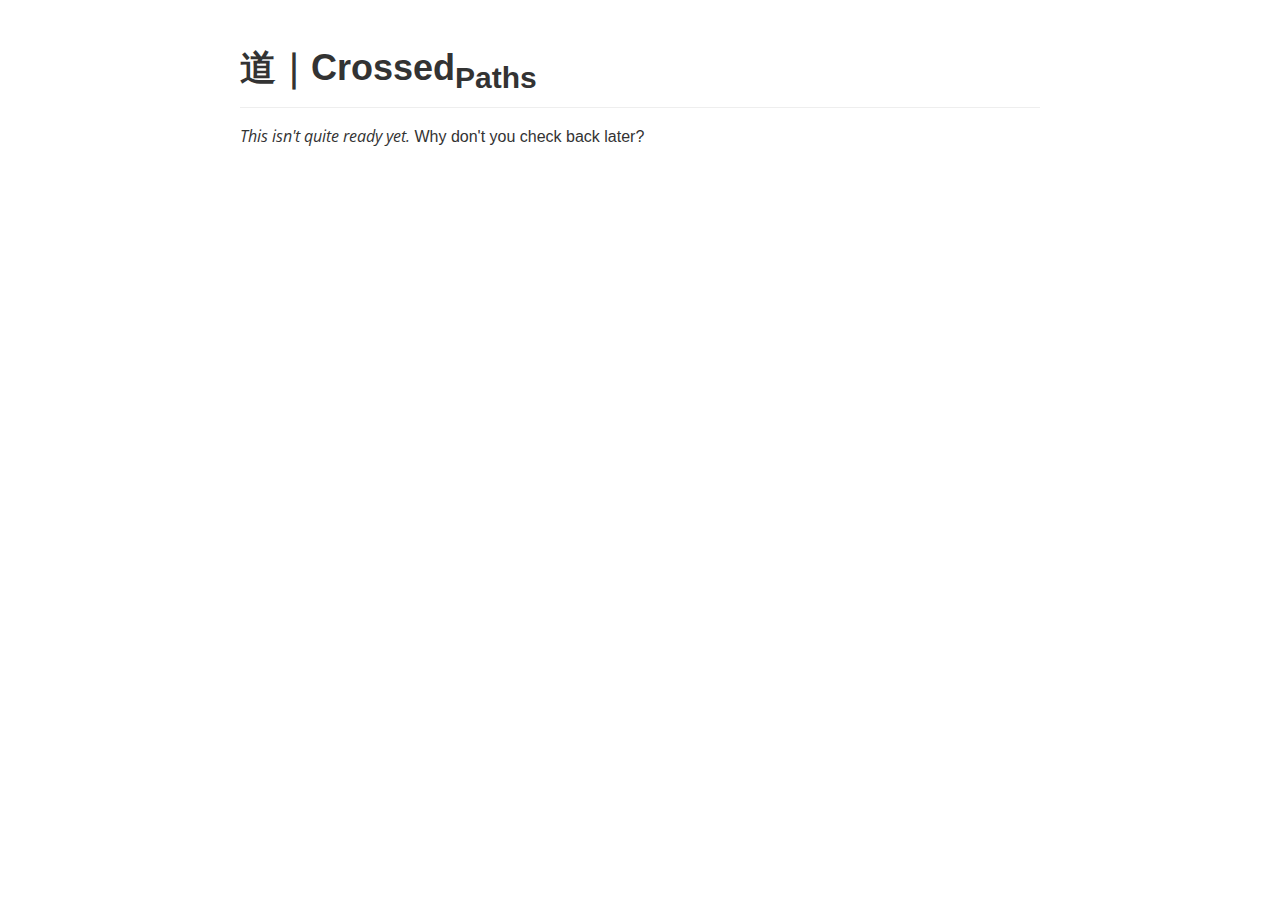
<file: index.html>
<!doctype html>
<html>
<head>
<meta charset='UTF-8'><meta name='viewport' content='width=device-width initial-scale=1'>
<title>IndexHTML</title><link href='https://fonts.loli.net/css?family=Open+Sans:400italic,700italic,700,400&subset=latin,latin-ext' rel='stylesheet' type='text/css' /><style type='text/css'>html {overflow-x: initial !important;}:root { --bg-color: #ffffff; --text-color: #333333; --select-text-bg-color: #B5D6FC; --select-text-font-color: auto; --monospace: 'Lucida Console',Consolas,'Courier',monospace; }
html { font-size: 14px; background-color: var(--bg-color); color: var(--text-color); font-family: 'Helvetica Neue', Helvetica, Arial, sans-serif; -webkit-font-smoothing: antialiased; }
body { margin: 0px; padding: 0px; height: auto; bottom: 0px; top: 0px; left: 0px; right: 0px; font-size: 1rem; line-height: 1.42857143; overflow-x: hidden; background-image: inherit; background-size: inherit; background-attachment: inherit; background-origin: inherit; background-clip: inherit; background-color: inherit; background-position: inherit inherit; background-repeat: inherit inherit; }
iframe { margin: auto; }
a.url { word-break: break-all; }
a:active, a:hover { outline: 0px; }
.in-text-selection, ::selection { text-shadow: none; background: var(--select-text-bg-color); color: var(--select-text-font-color); }
#write { margin: 0px auto; height: auto; width: inherit; word-break: normal; word-wrap: break-word; position: relative; white-space: normal; overflow-x: visible; }
#write.first-line-indent p { text-indent: 2em; }
#write.first-line-indent li p, #write.first-line-indent p * { text-indent: 0px; }
#write.first-line-indent li { margin-left: 2em; }
.for-image #write { padding-left: 8px; padding-right: 8px; }
body.typora-export { padding-left: 30px; padding-right: 30px; }
.typora-export .footnote-line, .typora-export p { white-space: pre-wrap; }
@media screen and (max-width: 500px) { 
  body.typora-export { padding-left: 0px; padding-right: 0px; }
  .CodeMirror-sizer { margin-left: 0px !important; }
  .CodeMirror-gutters { display: none !important; }
}
#write li > figure:first-child { margin-top: -20px; }
#write ol, #write ul { position: relative; }
img { max-width: 100%; vertical-align: middle; }
button, input, select, textarea { color: inherit; font-family: inherit; font-size: inherit; font-style: inherit; font-variant-caps: inherit; font-weight: inherit; line-height: inherit; }
input[type="checkbox"], input[type="radio"] { line-height: normal; padding: 0px; }
*, ::after, ::before { box-sizing: border-box; }
#write h1, #write h2, #write h3, #write h4, #write h5, #write h6, #write p, #write pre { width: inherit; }
#write h1, #write h2, #write h3, #write h4, #write h5, #write h6, #write p { position: relative; }
h1, h2, h3, h4, h5, h6 { break-after: avoid-page; break-inside: avoid; orphans: 2; }
p { orphans: 4; }
h1 { font-size: 2rem; }
h2 { font-size: 1.8rem; }
h3 { font-size: 1.6rem; }
h4 { font-size: 1.4rem; }
h5 { font-size: 1.2rem; }
h6 { font-size: 1rem; }
.md-math-block, .md-rawblock, h1, h2, h3, h4, h5, h6, p { margin-top: 1rem; margin-bottom: 1rem; }
.hidden { display: none; }
.md-blockmeta { color: rgb(204, 204, 204); font-weight: 700; font-style: italic; }
a { cursor: pointer; }
sup.md-footnote { padding: 2px 4px; background-color: rgba(238, 238, 238, 0.701961); color: rgb(85, 85, 85); border-top-left-radius: 4px; border-top-right-radius: 4px; border-bottom-right-radius: 4px; border-bottom-left-radius: 4px; cursor: pointer; }
sup.md-footnote a, sup.md-footnote a:hover { color: inherit; text-transform: inherit; text-decoration: inherit; }
#write input[type="checkbox"] { cursor: pointer; width: inherit; height: inherit; }
figure { overflow-x: auto; margin: 1.2em 0px; max-width: calc(100% + 16px); padding: 0px; }
figure > table { margin: 0px !important; }
tr { break-inside: avoid; break-after: auto; }
thead { display: table-header-group; }
table { border-collapse: collapse; border-spacing: 0px; width: 100%; overflow: auto; break-inside: auto; text-align: left; }
table.md-table td { min-width: 80px; }
.CodeMirror-gutters { border-right-width: 0px; background-color: inherit; }
.CodeMirror { text-align: left; }
.CodeMirror-placeholder { opacity: 0.3; }
.CodeMirror pre { padding: 0px 4px; }
.CodeMirror-lines { padding: 0px; }
div.hr:focus { cursor: none; }
#write pre { white-space: pre-wrap; }
#write.fences-no-line-wrapping pre { white-space: pre; }
#write pre.ty-contain-cm { white-space: normal; }
.CodeMirror-gutters { margin-right: 4px; }
.md-fences { font-size: 0.9rem; display: block; break-inside: avoid; text-align: left; overflow: visible; white-space: pre; background-image: inherit; background-size: inherit; background-attachment: inherit; background-origin: inherit; background-clip: inherit; background-color: inherit; position: relative !important; background-position: inherit inherit; background-repeat: inherit inherit; }
.md-diagram-panel { width: 100%; margin-top: 10px; text-align: center; padding-top: 0px; padding-bottom: 8px; overflow-x: auto; }
#write .md-fences.mock-cm { white-space: pre-wrap; }
.md-fences.md-fences-with-lineno { padding-left: 0px; }
#write.fences-no-line-wrapping .md-fences.mock-cm { white-space: pre; overflow-x: auto; }
.md-fences.mock-cm.md-fences-with-lineno { padding-left: 8px; }
.CodeMirror-line, twitterwidget { break-inside: avoid; }
.footnotes { opacity: 0.8; font-size: 0.9rem; margin-top: 1em; margin-bottom: 1em; }
.footnotes + .footnotes { margin-top: 0px; }
.md-reset { margin: 0px; padding: 0px; border: 0px; outline: 0px; vertical-align: top; text-decoration: none; text-shadow: none; float: none; position: static; width: auto; height: auto; white-space: nowrap; cursor: inherit; line-height: normal; font-weight: 400; text-align: left; box-sizing: content-box; direction: ltr; background-position: 0px 0px; background-repeat: initial initial; }
li div { padding-top: 0px; }
blockquote { margin: 1rem 0px; }
li .mathjax-block, li p { margin: 0.5rem 0px; }
li { margin: 0px; position: relative; }
blockquote > :last-child { margin-bottom: 0px; }
blockquote > :first-child, li > :first-child { margin-top: 0px; }
.footnotes-area { color: rgb(136, 136, 136); margin-top: 0.714rem; padding-bottom: 0.143rem; white-space: normal; }
#write .footnote-line { white-space: pre-wrap; }
@media print { 
  body, html { border: 1px solid transparent; height: 99%; break-after: avoid-page; break-before: avoid-page; }
  #write { margin-top: 0px; border-color: transparent !important; }
  .typora-export * { -webkit-print-color-adjust: exact; }
  html.blink-to-pdf { font-size: 13px; }
  .typora-export #write { padding-left: 1cm; padding-right: 1cm; padding-bottom: 0px; break-after: avoid-page; }
  .typora-export #write::after { height: 0px; }
  @page { margin: 20mm 0px; }
}
.footnote-line { margin-top: 0.714em; font-size: 0.7em; }
a img, img a { cursor: pointer; }
pre.md-meta-block { font-size: 0.8rem; min-height: 0.8rem; white-space: pre-wrap; background-color: rgb(204, 204, 204); display: block; overflow-x: hidden; background-position: initial initial; background-repeat: initial initial; }
p > .md-image:only-child:not(.md-img-error) img, p > img:only-child { display: block; margin: auto; }
p > .md-image:only-child { display: inline-block; width: 100%; }
#write .MathJax_Display { margin: 0.8em 0px 0px; }
.md-math-block { width: 100%; }
.md-math-block:not(:empty)::after { display: none; }
[contenteditable="true"]:active, [contenteditable="true"]:focus { outline: 0px; box-shadow: none; }
.md-task-list-item { position: relative; list-style-type: none; }
.task-list-item.md-task-list-item { padding-left: 0px; }
.md-task-list-item > input { position: absolute; top: 0px; left: 0px; margin-left: -1.2em; margin-top: calc(1em - 10px); }
.math { font-size: 1rem; }
.md-toc { min-height: 3.58rem; position: relative; font-size: 0.9rem; border-top-left-radius: 10px; border-top-right-radius: 10px; border-bottom-right-radius: 10px; border-bottom-left-radius: 10px; }
.md-toc-content { position: relative; margin-left: 0px; }
.md-toc-content::after, .md-toc::after { display: none; }
.md-toc-item { display: block; color: rgb(65, 131, 196); }
.md-toc-item a { text-decoration: none; }
.md-toc-inner:hover { text-decoration: underline; }
.md-toc-inner { display: inline-block; cursor: pointer; }
.md-toc-h1 .md-toc-inner { margin-left: 0px; font-weight: 700; }
.md-toc-h2 .md-toc-inner { margin-left: 2em; }
.md-toc-h3 .md-toc-inner { margin-left: 4em; }
.md-toc-h4 .md-toc-inner { margin-left: 6em; }
.md-toc-h5 .md-toc-inner { margin-left: 8em; }
.md-toc-h6 .md-toc-inner { margin-left: 10em; }
@media screen and (max-width: 48em) { 
  .md-toc-h3 .md-toc-inner { margin-left: 3.5em; }
  .md-toc-h4 .md-toc-inner { margin-left: 5em; }
  .md-toc-h5 .md-toc-inner { margin-left: 6.5em; }
  .md-toc-h6 .md-toc-inner { margin-left: 8em; }
}
a.md-toc-inner { font-size: inherit; font-style: inherit; font-weight: inherit; line-height: inherit; }
.footnote-line a:not(.reversefootnote) { color: inherit; }
.md-attr { display: none; }
.md-fn-count::after { content: '.'; }
code, pre, samp, tt { font-family: var(--monospace); }
kbd { margin: 0px 0.1em; padding: 0.1em 0.6em; font-size: 0.8em; color: rgb(36, 39, 41); background-color: rgb(255, 255, 255); border: 1px solid rgb(173, 179, 185); border-top-left-radius: 3px; border-top-right-radius: 3px; border-bottom-right-radius: 3px; border-bottom-left-radius: 3px; box-shadow: rgba(12, 13, 14, 0.2) 0px 1px 0px, rgb(255, 255, 255) 0px 0px 0px 2px inset; white-space: nowrap; vertical-align: middle; background-position: initial initial; background-repeat: initial initial; }
.md-comment { color: rgb(162, 127, 3); opacity: 0.8; font-family: var(--monospace); }
code { text-align: left; }
a.md-print-anchor { white-space: pre !important; border: none !important; display: inline-block !important; position: absolute !important; width: 1px !important; right: 0px !important; outline: 0px !important; text-shadow: initial !important; background-position: 0px 0px !important; background-repeat: initial initial !important; }
.md-inline-math .MathJax_SVG .noError { display: none !important; }
.md-math-block .MathJax_SVG_Display { text-align: center; margin: 0px; position: relative; text-indent: 0px; max-width: none; max-height: none; min-height: 0px; min-width: 100%; width: auto; overflow-y: hidden; display: block !important; }
.MathJax_SVG_Display, .md-inline-math .MathJax_SVG_Display { width: auto; margin: inherit; display: inline-block !important; }
.MathJax_SVG .MJX-monospace { font-family: var(--monospace); }
.MathJax_SVG .MJX-sans-serif { font-family: sans-serif; }
.MathJax_SVG { display: inline; font-style: normal; font-weight: 400; line-height: normal; zoom: 90%; text-indent: 0px; text-align: left; text-transform: none; letter-spacing: normal; word-spacing: normal; word-wrap: normal; white-space: nowrap; float: none; direction: ltr; max-width: none; max-height: none; min-width: 0px; min-height: 0px; border: 0px; padding: 0px; margin: 0px; }
.MathJax_SVG * { transition: none; }
.MathJax_SVG_Display svg { vertical-align: middle !important; margin-bottom: 0px !important; }
.os-windows.monocolor-emoji .md-emoji { font-family: 'Segoe UI Symbol', sans-serif; }
.md-diagram-panel > svg { max-width: 100%; }
[lang="mermaid"] svg, [lang="flow"] svg { max-width: 100%; }
[lang="mermaid"] .node text { font-size: 1rem; }
table tr th { border-bottom-width: 0px; }
video { max-width: 100%; display: block; margin: 0px auto; }
iframe { max-width: 100%; width: 100%; border: none; }
.highlight td, .highlight tr { border: 0px; }


:root {
    --side-bar-bg-color: #fafafa;
    --control-text-color: #777;
}

@include-when-export url(https://fonts.loli.net/css?family=Open+Sans:400italic,700italic,700,400&subset=latin,latin-ext);

@font-face {
    font-family: 'Open Sans';
    font-style: normal;
    font-weight: normal;
    src: local('Open Sans Regular'),url('file:///Users/n112/Library/Application%20Support/abnerworks.Typora/themes/github/400.woff') format('woff');
}

@font-face {
    font-family: 'Open Sans';
    font-style: italic;
    font-weight: normal;
    src: local('Open Sans Italic'),url('file:///Users/n112/Library/Application%20Support/abnerworks.Typora/themes/github/400i.woff') format('woff');
}

@font-face {
    font-family: 'Open Sans';
    font-style: normal;
    font-weight: bold;
    src: local('Open Sans Bold'),url('file:///Users/n112/Library/Application%20Support/abnerworks.Typora/themes/github/700.woff') format('woff');
}

@font-face {
    font-family: 'Open Sans';
    font-style: italic;
    font-weight: bold;
    src: local('Open Sans Bold Italic'),url('file:///Users/n112/Library/Application%20Support/abnerworks.Typora/themes/github/700i.woff') format('woff');
}

html {
    font-size: 16px;
}

body {
    font-family: "Open Sans","Clear Sans","Helvetica Neue",Helvetica,Arial,sans-serif;
    color: rgb(51, 51, 51);
    line-height: 1.6;
}

#write {
    max-width: 860px;
  	margin: 0 auto;
  	padding: 30px;
    padding-bottom: 100px;
}
#write > ul:first-child,
#write > ol:first-child{
    margin-top: 30px;
}

a {
    color: #4183C4;
}
h1,
h2,
h3,
h4,
h5,
h6 {
    position: relative;
    margin-top: 1rem;
    margin-bottom: 1rem;
    font-weight: bold;
    line-height: 1.4;
    cursor: text;
}
h1:hover a.anchor,
h2:hover a.anchor,
h3:hover a.anchor,
h4:hover a.anchor,
h5:hover a.anchor,
h6:hover a.anchor {
    /*background: url("file:///Users/n112/Library/Application%20Support/images/modules/styleguide/para.png") no-repeat 10px center;*/
    text-decoration: none;
}
h1 tt,
h1 code {
    font-size: inherit;
}
h2 tt,
h2 code {
    font-size: inherit;
}
h3 tt,
h3 code {
    font-size: inherit;
}
h4 tt,
h4 code {
    font-size: inherit;
}
h5 tt,
h5 code {
    font-size: inherit;
}
h6 tt,
h6 code {
    font-size: inherit;
}
h1 {
    padding-bottom: .3em;
    font-size: 2.25em;
    line-height: 1.2;
    border-bottom: 1px solid #eee;
}
h2 {
   padding-bottom: .3em;
    font-size: 1.75em;
    line-height: 1.225;
    border-bottom: 1px solid #eee;
}
h3 {
    font-size: 1.5em;
    line-height: 1.43;
}
h4 {
    font-size: 1.25em;
}
h5 {
    font-size: 1em;
}
h6 {
   font-size: 1em;
    color: #777;
}
p,
blockquote,
ul,
ol,
dl,
table{
    margin: 0.8em 0;
}
li>ol,
li>ul {
    margin: 0 0;
}
hr {
    height: 2px;
    padding: 0;
    margin: 16px 0;
    background-color: #e7e7e7;
    border: 0 none;
    overflow: hidden;
    box-sizing: content-box;
}

li p.first {
    display: inline-block;
}
ul,
ol {
    padding-left: 30px;
}
ul:first-child,
ol:first-child {
    margin-top: 0;
}
ul:last-child,
ol:last-child {
    margin-bottom: 0;
}
blockquote {
    border-left: 4px solid #dfe2e5;
    padding: 0 15px;
    color: #777777;
}
blockquote blockquote {
    padding-right: 0;
}
table {
    padding: 0;
    word-break: initial;
}
table tr {
    border-top: 1px solid #dfe2e5;
    margin: 0;
    padding: 0;
}
table tr:nth-child(2n),
thead {
    background-color: #f8f8f8;
}
table tr th {
    font-weight: bold;
    border: 1px solid #dfe2e5;
    border-bottom: 0;
    text-align: left;
    margin: 0;
    padding: 6px 13px;
}
table tr td {
    border: 1px solid #dfe2e5;
    text-align: left;
    margin: 0;
    padding: 6px 13px;
}
table tr th:first-child,
table tr td:first-child {
    margin-top: 0;
}
table tr th:last-child,
table tr td:last-child {
    margin-bottom: 0;
}

.CodeMirror-lines {
    padding-left: 4px;
}

.code-tooltip {
    box-shadow: 0 1px 1px 0 rgba(0,28,36,.3);
    border-top: 1px solid #eef2f2;
}

.md-fences,
code,
tt {
    border: 1px solid #e7eaed;
    background-color: #f8f8f8;
    border-radius: 3px;
    padding: 0;
    padding: 2px 4px 0px 4px;
    font-size: 0.9em;
}

code {
    background-color: #f3f4f4;
    padding: 0 4px 2px 4px;
}

.md-fences {
    margin-bottom: 15px;
    margin-top: 15px;
    padding: 0.2em 1em;
    padding-top: 8px;
    padding-bottom: 6px;
}


.md-task-list-item > input {
  margin-left: -1.3em;
}

@media print {
    html {
        font-size: 13px;
    }
    table,
    pre {
        page-break-inside: avoid;
    }
    pre {
        word-wrap: break-word;
    }
}

.md-fences {
	background-color: #f8f8f8;
}
#write pre.md-meta-block {
	padding: 1rem;
    font-size: 85%;
    line-height: 1.45;
    background-color: #f7f7f7;
    border: 0;
    border-radius: 3px;
    color: #777777;
    margin-top: 0 !important;
}

.mathjax-block>.code-tooltip {
	bottom: .375rem;
}

.md-mathjax-midline {
    background: #fafafa;
}

#write>h3.md-focus:before{
	left: -1.5625rem;
	top: .375rem;
}
#write>h4.md-focus:before{
	left: -1.5625rem;
	top: .285714286rem;
}
#write>h5.md-focus:before{
	left: -1.5625rem;
	top: .285714286rem;
}
#write>h6.md-focus:before{
	left: -1.5625rem;
	top: .285714286rem;
}
.md-image>.md-meta {
    /*border: 1px solid #ddd;*/
    border-radius: 3px;
    padding: 2px 0px 0px 4px;
    font-size: 0.9em;
    color: inherit;
}

.md-tag {
    color: #a7a7a7;
    opacity: 1;
}

.md-toc { 
    margin-top:20px;
    padding-bottom:20px;
}

.sidebar-tabs {
    border-bottom: none;
}

#typora-quick-open {
    border: 1px solid #ddd;
    background-color: #f8f8f8;
}

#typora-quick-open-item {
    background-color: #FAFAFA;
    border-color: #FEFEFE #e5e5e5 #e5e5e5 #eee;
    border-style: solid;
    border-width: 1px;
}

/** focus mode */
.on-focus-mode blockquote {
    border-left-color: rgba(85, 85, 85, 0.12);
}

header, .context-menu, .megamenu-content, footer{
    font-family: "Segoe UI", "Arial", sans-serif;
}

.file-node-content:hover .file-node-icon,
.file-node-content:hover .file-node-open-state{
    visibility: visible;
}

.mac-seamless-mode #typora-sidebar {
    background-color: #fafafa;
    background-color: var(--side-bar-bg-color);
}

.md-lang {
    color: #b4654d;
}

.html-for-mac .context-menu {
    --item-hover-bg-color: #E6F0FE;
}

#md-notification .btn {
    border: 0;
}

.dropdown-menu .divider {
    border-color: #e5e5e5;
}

 .typora-export p, .typora-export .footnote-line {white-space: normal;} 
</style>
</head>
<body class='typora-export' >
<div  id='write'  class = 'is-mac'><h1><a name='header-n0' class='md-header-anchor '></a>道｜Crossed<sub>Paths</sub> </h1><p><em>This isn&#39;t quite ready yet.</em> Why don&#39;t you check back later?</p></div>
</body>
</html>
</file>
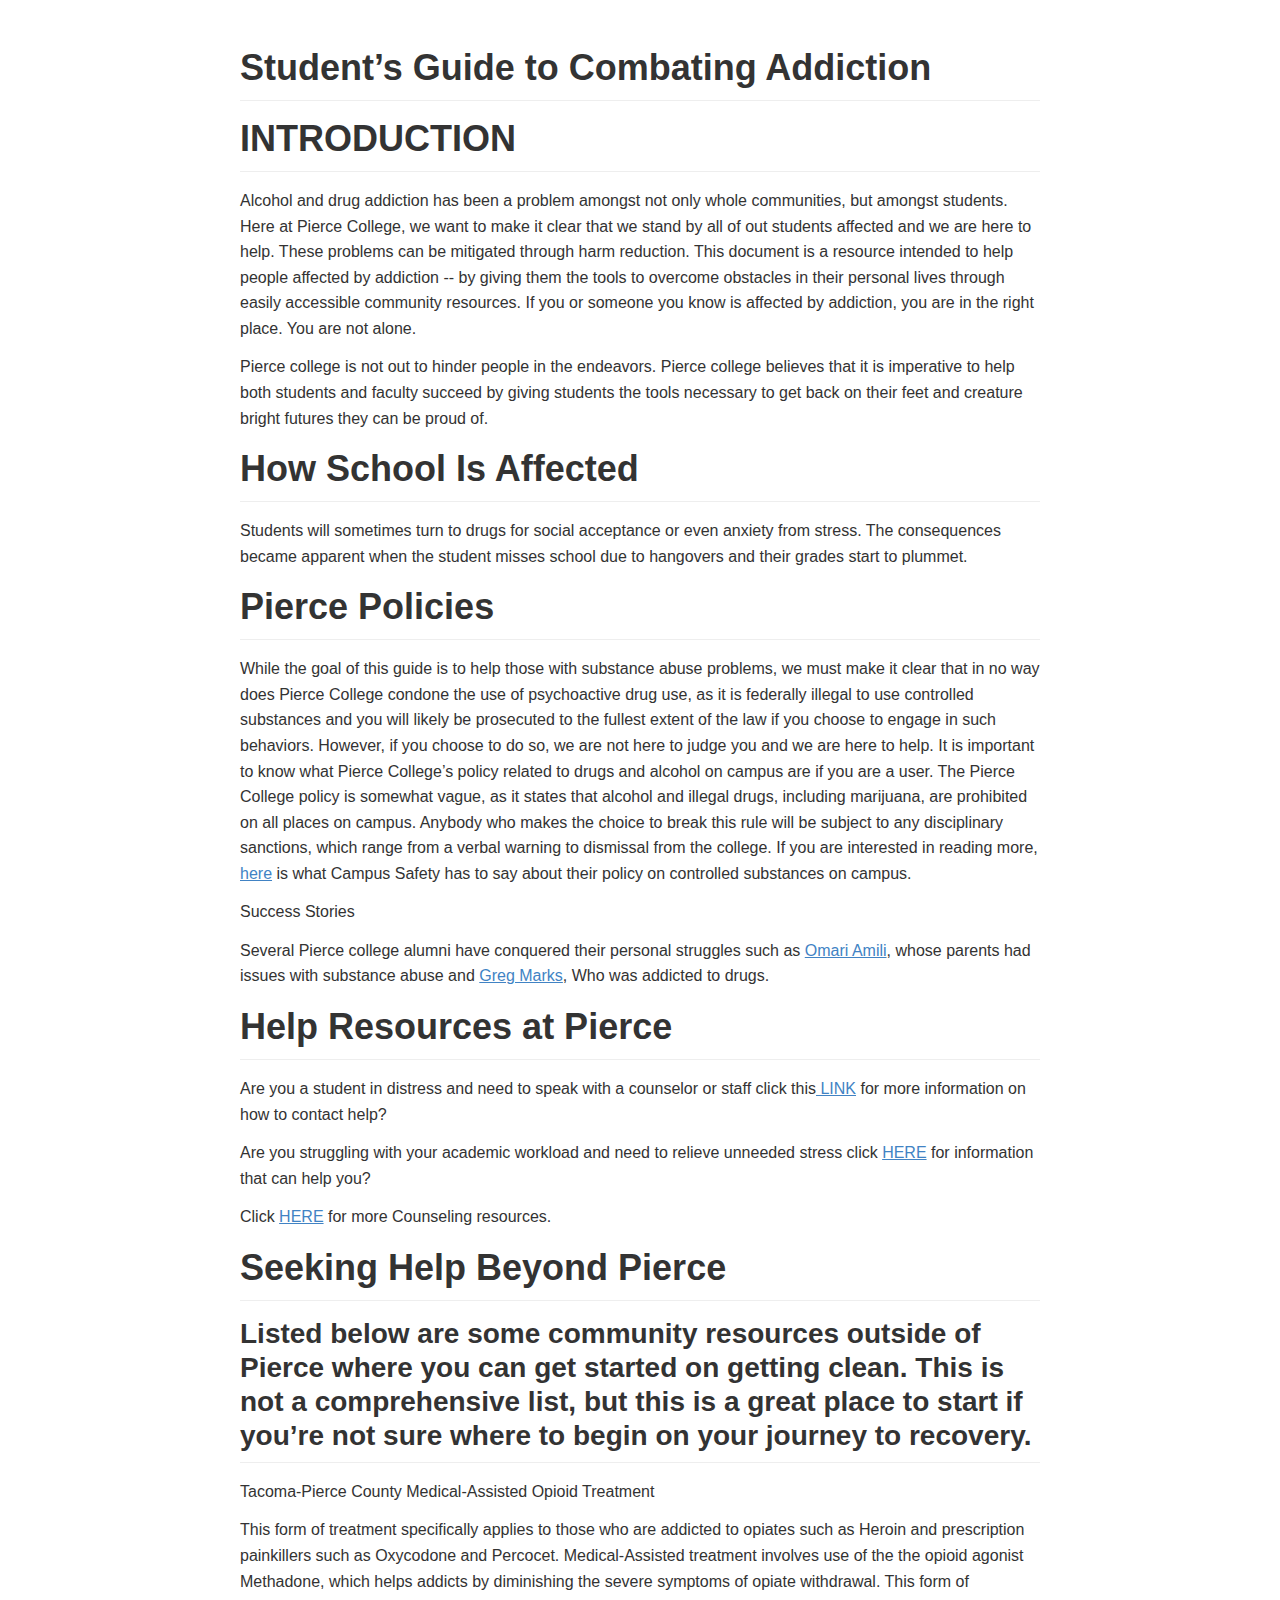
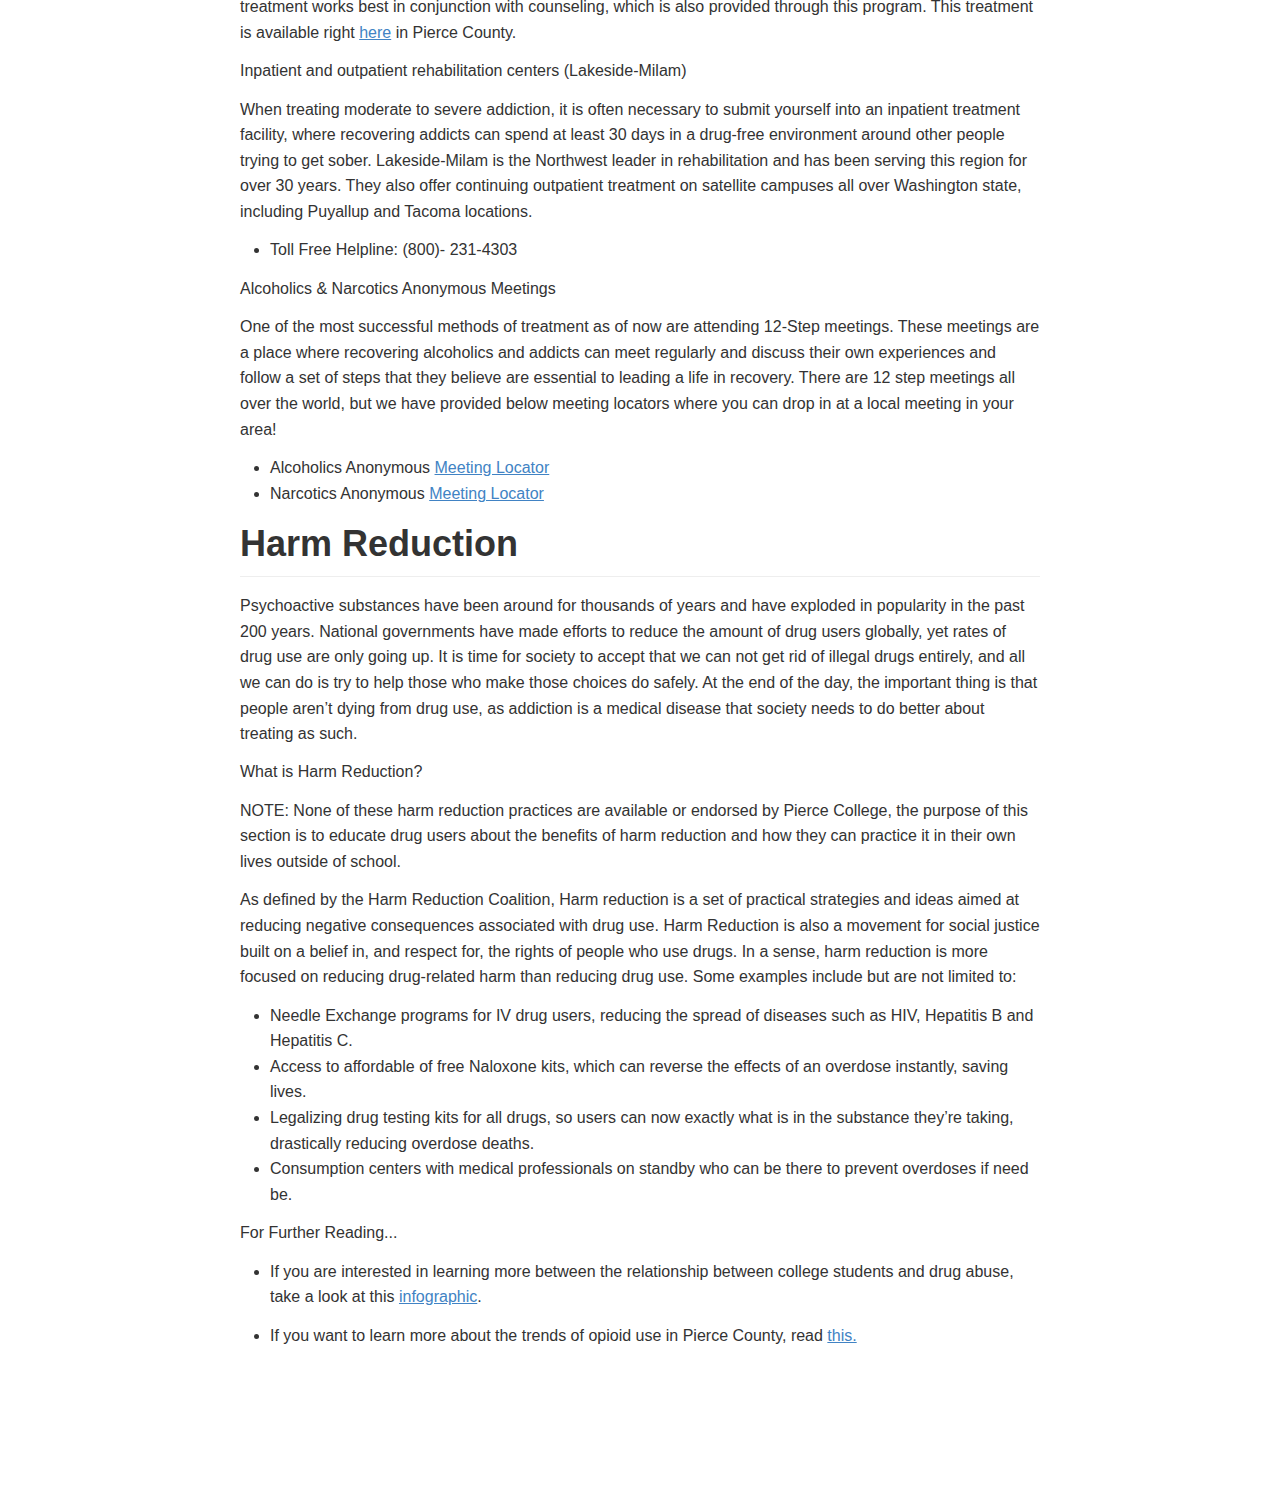
<file: htfiles/Addiction.html>
<!doctype html>
<html>
<head>
<meta charset='UTF-8'><meta name='viewport' content='width=device-width initial-scale=1'>
<title>Addiction</title><link href='https://fonts.loli.net/css?family=Open+Sans:400italic,700italic,700,400&subset=latin,latin-ext' rel='stylesheet' type='text/css' /><style type='text/css'>html {overflow-x: initial !important;}:root { --bg-color: #ffffff; --text-color: #333333; --select-text-bg-color: #B5D6FC; --select-text-font-color: auto; --monospace: 'Lucida Console',Consolas,'Courier',monospace; }
html { font-size: 14px; background-color: var(--bg-color); color: var(--text-color); font-family: 'Helvetica Neue', Helvetica, Arial, sans-serif; -webkit-font-smoothing: antialiased; }
body { margin: 0px; padding: 0px; height: auto; bottom: 0px; top: 0px; left: 0px; right: 0px; font-size: 1rem; line-height: 1.42857143; overflow-x: hidden; background-image: inherit; background-size: inherit; background-attachment: inherit; background-origin: inherit; background-clip: inherit; background-color: inherit; background-position: inherit inherit; background-repeat: inherit inherit; }
iframe { margin: auto; }
a.url { word-break: break-all; }
a:active, a:hover { outline: 0px; }
.in-text-selection, ::selection { text-shadow: none; background: var(--select-text-bg-color); color: var(--select-text-font-color); }
#write { margin: 0px auto; height: auto; width: inherit; word-break: normal; word-wrap: break-word; position: relative; white-space: normal; overflow-x: visible; }
#write.first-line-indent p { text-indent: 2em; }
#write.first-line-indent li p, #write.first-line-indent p * { text-indent: 0px; }
#write.first-line-indent li { margin-left: 2em; }
.for-image #write { padding-left: 8px; padding-right: 8px; }
body.typora-export { padding-left: 30px; padding-right: 30px; }
.typora-export .footnote-line, .typora-export p { white-space: pre-wrap; }
@media screen and (max-width: 500px) { 
  body.typora-export { padding-left: 0px; padding-right: 0px; }
  .CodeMirror-sizer { margin-left: 0px !important; }
  .CodeMirror-gutters { display: none !important; }
}
#write li > figure:first-child { margin-top: -20px; }
#write ol, #write ul { position: relative; }
img { max-width: 100%; vertical-align: middle; }
button, input, select, textarea { color: inherit; font-family: inherit; font-size: inherit; font-style: inherit; font-variant-caps: inherit; font-weight: inherit; line-height: inherit; }
input[type="checkbox"], input[type="radio"] { line-height: normal; padding: 0px; }
*, ::after, ::before { box-sizing: border-box; }
#write h1, #write h2, #write h3, #write h4, #write h5, #write h6, #write p, #write pre { width: inherit; }
#write h1, #write h2, #write h3, #write h4, #write h5, #write h6, #write p { position: relative; }
h1, h2, h3, h4, h5, h6 { break-after: avoid-page; break-inside: avoid; orphans: 2; }
p { orphans: 4; }
h1 { font-size: 2rem; }
h2 { font-size: 1.8rem; }
h3 { font-size: 1.6rem; }
h4 { font-size: 1.4rem; }
h5 { font-size: 1.2rem; }
h6 { font-size: 1rem; }
.md-math-block, .md-rawblock, h1, h2, h3, h4, h5, h6, p { margin-top: 1rem; margin-bottom: 1rem; }
.hidden { display: none; }
.md-blockmeta { color: rgb(204, 204, 204); font-weight: 700; font-style: italic; }
a { cursor: pointer; }
sup.md-footnote { padding: 2px 4px; background-color: rgba(238, 238, 238, 0.701961); color: rgb(85, 85, 85); border-top-left-radius: 4px; border-top-right-radius: 4px; border-bottom-right-radius: 4px; border-bottom-left-radius: 4px; cursor: pointer; }
sup.md-footnote a, sup.md-footnote a:hover { color: inherit; text-transform: inherit; text-decoration: inherit; }
#write input[type="checkbox"] { cursor: pointer; width: inherit; height: inherit; }
figure { overflow-x: auto; margin: 1.2em 0px; max-width: calc(100% + 16px); padding: 0px; }
figure > table { margin: 0px !important; }
tr { break-inside: avoid; break-after: auto; }
thead { display: table-header-group; }
table { border-collapse: collapse; border-spacing: 0px; width: 100%; overflow: auto; break-inside: auto; text-align: left; }
table.md-table td { min-width: 80px; }
.CodeMirror-gutters { border-right-width: 0px; background-color: inherit; }
.CodeMirror { text-align: left; }
.CodeMirror-placeholder { opacity: 0.3; }
.CodeMirror pre { padding: 0px 4px; }
.CodeMirror-lines { padding: 0px; }
div.hr:focus { cursor: none; }
#write pre { white-space: pre-wrap; }
#write.fences-no-line-wrapping pre { white-space: pre; }
#write pre.ty-contain-cm { white-space: normal; }
.CodeMirror-gutters { margin-right: 4px; }
.md-fences { font-size: 0.9rem; display: block; break-inside: avoid; text-align: left; overflow: visible; white-space: pre; background-image: inherit; background-size: inherit; background-attachment: inherit; background-origin: inherit; background-clip: inherit; background-color: inherit; position: relative !important; background-position: inherit inherit; background-repeat: inherit inherit; }
.md-diagram-panel { width: 100%; margin-top: 10px; text-align: center; padding-top: 0px; padding-bottom: 8px; overflow-x: auto; }
#write .md-fences.mock-cm { white-space: pre-wrap; }
.md-fences.md-fences-with-lineno { padding-left: 0px; }
#write.fences-no-line-wrapping .md-fences.mock-cm { white-space: pre; overflow-x: auto; }
.md-fences.mock-cm.md-fences-with-lineno { padding-left: 8px; }
.CodeMirror-line, twitterwidget { break-inside: avoid; }
.footnotes { opacity: 0.8; font-size: 0.9rem; margin-top: 1em; margin-bottom: 1em; }
.footnotes + .footnotes { margin-top: 0px; }
.md-reset { margin: 0px; padding: 0px; border: 0px; outline: 0px; vertical-align: top; text-decoration: none; text-shadow: none; float: none; position: static; width: auto; height: auto; white-space: nowrap; cursor: inherit; line-height: normal; font-weight: 400; text-align: left; box-sizing: content-box; direction: ltr; background-position: 0px 0px; background-repeat: initial initial; }
li div { padding-top: 0px; }
blockquote { margin: 1rem 0px; }
li .mathjax-block, li p { margin: 0.5rem 0px; }
li { margin: 0px; position: relative; }
blockquote > :last-child { margin-bottom: 0px; }
blockquote > :first-child, li > :first-child { margin-top: 0px; }
.footnotes-area { color: rgb(136, 136, 136); margin-top: 0.714rem; padding-bottom: 0.143rem; white-space: normal; }
#write .footnote-line { white-space: pre-wrap; }
@media print { 
  body, html { border: 1px solid transparent; height: 99%; break-after: avoid-page; break-before: avoid-page; }
  #write { margin-top: 0px; border-color: transparent !important; }
  .typora-export * { -webkit-print-color-adjust: exact; }
  html.blink-to-pdf { font-size: 13px; }
  .typora-export #write { padding-left: 1cm; padding-right: 1cm; padding-bottom: 0px; break-after: avoid-page; }
  .typora-export #write::after { height: 0px; }
  @page { margin: 20mm 0px; }
}
.footnote-line { margin-top: 0.714em; font-size: 0.7em; }
a img, img a { cursor: pointer; }
pre.md-meta-block { font-size: 0.8rem; min-height: 0.8rem; white-space: pre-wrap; background-color: rgb(204, 204, 204); display: block; overflow-x: hidden; background-position: initial initial; background-repeat: initial initial; }
p > .md-image:only-child:not(.md-img-error) img, p > img:only-child { display: block; margin: auto; }
p > .md-image:only-child { display: inline-block; width: 100%; }
#write .MathJax_Display { margin: 0.8em 0px 0px; }
.md-math-block { width: 100%; }
.md-math-block:not(:empty)::after { display: none; }
[contenteditable="true"]:active, [contenteditable="true"]:focus { outline: 0px; box-shadow: none; }
.md-task-list-item { position: relative; list-style-type: none; }
.task-list-item.md-task-list-item { padding-left: 0px; }
.md-task-list-item > input { position: absolute; top: 0px; left: 0px; margin-left: -1.2em; margin-top: calc(1em - 10px); }
.math { font-size: 1rem; }
.md-toc { min-height: 3.58rem; position: relative; font-size: 0.9rem; border-top-left-radius: 10px; border-top-right-radius: 10px; border-bottom-right-radius: 10px; border-bottom-left-radius: 10px; }
.md-toc-content { position: relative; margin-left: 0px; }
.md-toc-content::after, .md-toc::after { display: none; }
.md-toc-item { display: block; color: rgb(65, 131, 196); }
.md-toc-item a { text-decoration: none; }
.md-toc-inner:hover { text-decoration: underline; }
.md-toc-inner { display: inline-block; cursor: pointer; }
.md-toc-h1 .md-toc-inner { margin-left: 0px; font-weight: 700; }
.md-toc-h2 .md-toc-inner { margin-left: 2em; }
.md-toc-h3 .md-toc-inner { margin-left: 4em; }
.md-toc-h4 .md-toc-inner { margin-left: 6em; }
.md-toc-h5 .md-toc-inner { margin-left: 8em; }
.md-toc-h6 .md-toc-inner { margin-left: 10em; }
@media screen and (max-width: 48em) { 
  .md-toc-h3 .md-toc-inner { margin-left: 3.5em; }
  .md-toc-h4 .md-toc-inner { margin-left: 5em; }
  .md-toc-h5 .md-toc-inner { margin-left: 6.5em; }
  .md-toc-h6 .md-toc-inner { margin-left: 8em; }
}
a.md-toc-inner { font-size: inherit; font-style: inherit; font-weight: inherit; line-height: inherit; }
.footnote-line a:not(.reversefootnote) { color: inherit; }
.md-attr { display: none; }
.md-fn-count::after { content: '.'; }
code, pre, samp, tt { font-family: var(--monospace); }
kbd { margin: 0px 0.1em; padding: 0.1em 0.6em; font-size: 0.8em; color: rgb(36, 39, 41); background-color: rgb(255, 255, 255); border: 1px solid rgb(173, 179, 185); border-top-left-radius: 3px; border-top-right-radius: 3px; border-bottom-right-radius: 3px; border-bottom-left-radius: 3px; box-shadow: rgba(12, 13, 14, 0.2) 0px 1px 0px, rgb(255, 255, 255) 0px 0px 0px 2px inset; white-space: nowrap; vertical-align: middle; background-position: initial initial; background-repeat: initial initial; }
.md-comment { color: rgb(162, 127, 3); opacity: 0.8; font-family: var(--monospace); }
code { text-align: left; }
a.md-print-anchor { white-space: pre !important; border: none !important; display: inline-block !important; position: absolute !important; width: 1px !important; right: 0px !important; outline: 0px !important; text-shadow: initial !important; background-position: 0px 0px !important; background-repeat: initial initial !important; }
.md-inline-math .MathJax_SVG .noError { display: none !important; }
.md-math-block .MathJax_SVG_Display { text-align: center; margin: 0px; position: relative; text-indent: 0px; max-width: none; max-height: none; min-height: 0px; min-width: 100%; width: auto; overflow-y: hidden; display: block !important; }
.MathJax_SVG_Display, .md-inline-math .MathJax_SVG_Display { width: auto; margin: inherit; display: inline-block !important; }
.MathJax_SVG .MJX-monospace { font-family: var(--monospace); }
.MathJax_SVG .MJX-sans-serif { font-family: sans-serif; }
.MathJax_SVG { display: inline; font-style: normal; font-weight: 400; line-height: normal; zoom: 90%; text-indent: 0px; text-align: left; text-transform: none; letter-spacing: normal; word-spacing: normal; word-wrap: normal; white-space: nowrap; float: none; direction: ltr; max-width: none; max-height: none; min-width: 0px; min-height: 0px; border: 0px; padding: 0px; margin: 0px; }
.MathJax_SVG * { transition: none; }
.MathJax_SVG_Display svg { vertical-align: middle !important; margin-bottom: 0px !important; }
.os-windows.monocolor-emoji .md-emoji { font-family: 'Segoe UI Symbol', sans-serif; }
.md-diagram-panel > svg { max-width: 100%; }
[lang="mermaid"] svg, [lang="flow"] svg { max-width: 100%; }
[lang="mermaid"] .node text { font-size: 1rem; }
table tr th { border-bottom-width: 0px; }
video { max-width: 100%; display: block; margin: 0px auto; }
iframe { max-width: 100%; width: 100%; border: none; }
.highlight td, .highlight tr { border: 0px; }


:root {
    --side-bar-bg-color: #fafafa;
    --control-text-color: #777;
}

@include-when-export url(https://fonts.loli.net/css?family=Open+Sans:400italic,700italic,700,400&subset=latin,latin-ext);

@font-face {
    font-family: 'Open Sans';
    font-style: normal;
    font-weight: normal;
    src: local('Open Sans Regular'),url('file:///Users/n112/Library/Application%20Support/abnerworks.Typora/themes/github/400.woff') format('woff');
}

@font-face {
    font-family: 'Open Sans';
    font-style: italic;
    font-weight: normal;
    src: local('Open Sans Italic'),url('file:///Users/n112/Library/Application%20Support/abnerworks.Typora/themes/github/400i.woff') format('woff');
}

@font-face {
    font-family: 'Open Sans';
    font-style: normal;
    font-weight: bold;
    src: local('Open Sans Bold'),url('file:///Users/n112/Library/Application%20Support/abnerworks.Typora/themes/github/700.woff') format('woff');
}

@font-face {
    font-family: 'Open Sans';
    font-style: italic;
    font-weight: bold;
    src: local('Open Sans Bold Italic'),url('file:///Users/n112/Library/Application%20Support/abnerworks.Typora/themes/github/700i.woff') format('woff');
}

html {
    font-size: 16px;
}

body {
    font-family: "Open Sans","Clear Sans","Helvetica Neue",Helvetica,Arial,sans-serif;
    color: rgb(51, 51, 51);
    line-height: 1.6;
}

#write {
    max-width: 860px;
  	margin: 0 auto;
  	padding: 30px;
    padding-bottom: 100px;
}
#write > ul:first-child,
#write > ol:first-child{
    margin-top: 30px;
}

a {
    color: #4183C4;
}
h1,
h2,
h3,
h4,
h5,
h6 {
    position: relative;
    margin-top: 1rem;
    margin-bottom: 1rem;
    font-weight: bold;
    line-height: 1.4;
    cursor: text;
}
h1:hover a.anchor,
h2:hover a.anchor,
h3:hover a.anchor,
h4:hover a.anchor,
h5:hover a.anchor,
h6:hover a.anchor {
    /*background: url("file:///Users/n112/Library/Application%20Support/images/modules/styleguide/para.png") no-repeat 10px center;*/
    text-decoration: none;
}
h1 tt,
h1 code {
    font-size: inherit;
}
h2 tt,
h2 code {
    font-size: inherit;
}
h3 tt,
h3 code {
    font-size: inherit;
}
h4 tt,
h4 code {
    font-size: inherit;
}
h5 tt,
h5 code {
    font-size: inherit;
}
h6 tt,
h6 code {
    font-size: inherit;
}
h1 {
    padding-bottom: .3em;
    font-size: 2.25em;
    line-height: 1.2;
    border-bottom: 1px solid #eee;
}
h2 {
   padding-bottom: .3em;
    font-size: 1.75em;
    line-height: 1.225;
    border-bottom: 1px solid #eee;
}
h3 {
    font-size: 1.5em;
    line-height: 1.43;
}
h4 {
    font-size: 1.25em;
}
h5 {
    font-size: 1em;
}
h6 {
   font-size: 1em;
    color: #777;
}
p,
blockquote,
ul,
ol,
dl,
table{
    margin: 0.8em 0;
}
li>ol,
li>ul {
    margin: 0 0;
}
hr {
    height: 2px;
    padding: 0;
    margin: 16px 0;
    background-color: #e7e7e7;
    border: 0 none;
    overflow: hidden;
    box-sizing: content-box;
}

li p.first {
    display: inline-block;
}
ul,
ol {
    padding-left: 30px;
}
ul:first-child,
ol:first-child {
    margin-top: 0;
}
ul:last-child,
ol:last-child {
    margin-bottom: 0;
}
blockquote {
    border-left: 4px solid #dfe2e5;
    padding: 0 15px;
    color: #777777;
}
blockquote blockquote {
    padding-right: 0;
}
table {
    padding: 0;
    word-break: initial;
}
table tr {
    border-top: 1px solid #dfe2e5;
    margin: 0;
    padding: 0;
}
table tr:nth-child(2n),
thead {
    background-color: #f8f8f8;
}
table tr th {
    font-weight: bold;
    border: 1px solid #dfe2e5;
    border-bottom: 0;
    text-align: left;
    margin: 0;
    padding: 6px 13px;
}
table tr td {
    border: 1px solid #dfe2e5;
    text-align: left;
    margin: 0;
    padding: 6px 13px;
}
table tr th:first-child,
table tr td:first-child {
    margin-top: 0;
}
table tr th:last-child,
table tr td:last-child {
    margin-bottom: 0;
}

.CodeMirror-lines {
    padding-left: 4px;
}

.code-tooltip {
    box-shadow: 0 1px 1px 0 rgba(0,28,36,.3);
    border-top: 1px solid #eef2f2;
}

.md-fences,
code,
tt {
    border: 1px solid #e7eaed;
    background-color: #f8f8f8;
    border-radius: 3px;
    padding: 0;
    padding: 2px 4px 0px 4px;
    font-size: 0.9em;
}

code {
    background-color: #f3f4f4;
    padding: 0 4px 2px 4px;
}

.md-fences {
    margin-bottom: 15px;
    margin-top: 15px;
    padding: 0.2em 1em;
    padding-top: 8px;
    padding-bottom: 6px;
}


.md-task-list-item > input {
  margin-left: -1.3em;
}

@media print {
    html {
        font-size: 13px;
    }
    table,
    pre {
        page-break-inside: avoid;
    }
    pre {
        word-wrap: break-word;
    }
}

.md-fences {
	background-color: #f8f8f8;
}
#write pre.md-meta-block {
	padding: 1rem;
    font-size: 85%;
    line-height: 1.45;
    background-color: #f7f7f7;
    border: 0;
    border-radius: 3px;
    color: #777777;
    margin-top: 0 !important;
}

.mathjax-block>.code-tooltip {
	bottom: .375rem;
}

.md-mathjax-midline {
    background: #fafafa;
}

#write>h3.md-focus:before{
	left: -1.5625rem;
	top: .375rem;
}
#write>h4.md-focus:before{
	left: -1.5625rem;
	top: .285714286rem;
}
#write>h5.md-focus:before{
	left: -1.5625rem;
	top: .285714286rem;
}
#write>h6.md-focus:before{
	left: -1.5625rem;
	top: .285714286rem;
}
.md-image>.md-meta {
    /*border: 1px solid #ddd;*/
    border-radius: 3px;
    padding: 2px 0px 0px 4px;
    font-size: 0.9em;
    color: inherit;
}

.md-tag {
    color: #a7a7a7;
    opacity: 1;
}

.md-toc { 
    margin-top:20px;
    padding-bottom:20px;
}

.sidebar-tabs {
    border-bottom: none;
}

#typora-quick-open {
    border: 1px solid #ddd;
    background-color: #f8f8f8;
}

#typora-quick-open-item {
    background-color: #FAFAFA;
    border-color: #FEFEFE #e5e5e5 #e5e5e5 #eee;
    border-style: solid;
    border-width: 1px;
}

/** focus mode */
.on-focus-mode blockquote {
    border-left-color: rgba(85, 85, 85, 0.12);
}

header, .context-menu, .megamenu-content, footer{
    font-family: "Segoe UI", "Arial", sans-serif;
}

.file-node-content:hover .file-node-icon,
.file-node-content:hover .file-node-open-state{
    visibility: visible;
}

.mac-seamless-mode #typora-sidebar {
    background-color: #fafafa;
    background-color: var(--side-bar-bg-color);
}

.md-lang {
    color: #b4654d;
}

.html-for-mac .context-menu {
    --item-hover-bg-color: #E6F0FE;
}

#md-notification .btn {
    border: 0;
}

.dropdown-menu .divider {
    border-color: #e5e5e5;
}

 .typora-export p, .typora-export .footnote-line {white-space: normal;} 
</style>
</head>
<body class='typora-export' >
<div  id='write'  class = 'is-mac'><h1><a name='header-n9' class='md-header-anchor '></a> Student’s Guide to Combating Addiction </h1><h1><a name='header-n11' class='md-header-anchor '></a>INTRODUCTION </h1><p>Alcohol and drug addiction has been a problem amongst not only whole communities, but amongst students. Here at Pierce College, we want to make it clear that we stand by all of out students affected and we are here to help. These problems can be mitigated through harm reduction. This document is a resource intended to help people affected by addiction  -- by giving them the tools to overcome obstacles in their personal lives through easily accessible community resources.  If you or someone you know is affected by addiction, you are in the right place. You are not alone.  </p><p>Pierce college is not out to hinder people in the endeavors. Pierce college believes that it is imperative to help both students and faculty succeed by giving students the tools necessary to get back on their feet and creature bright futures they can be proud of.  </p><h1><a name='header-n14' class='md-header-anchor '></a>How School Is Affected</h1><p>Students will sometimes turn to drugs for social acceptance or even anxiety from stress. The consequences became apparent when the student misses school due to hangovers and their grades start to plummet.</p><h1><a name='header-n16' class='md-header-anchor '></a>Pierce Policies</h1><p>While the goal of this guide is to help those with substance abuse problems, we must make it clear that in no way does Pierce College condone the use of psychoactive drug use, as it is federally illegal to use controlled substances and you will likely be prosecuted to the fullest extent of the law if you choose to engage in such behaviors. However, if you choose to do so, we are not here to judge you and we are here to help. It is important to know what Pierce College’s policy related to drugs and alcohol on campus are if you are a user. The Pierce College policy is somewhat vague, as it states that alcohol and illegal drugs, including marijuana, are prohibited on all places on campus. Anybody who makes the choice to break this rule will be subject to any disciplinary sanctions, which range from a verbal warning to dismissal from the college. If you are interested in reading more, <a href='https://www.pierce.ctc.edu/safety-substances'>here</a> is what Campus Safety has to say about their policy on controlled substances on campus. </p><p>Success Stories </p><p>Several Pierce college alumni have conquered their personal struggles such as <a href='https://www.pierce.ctc.edu/got-my-start-news/20181010/meet-omari-amili-2018-distinguished-alum'>Omari Amili</a>, whose parents had issues with substance abuse and <a href='https://www.pierce.ctc.edu/news/20161205/pierce-college-alum-greg-marks-shares-personal-story-struggles-redemption'>Greg Marks</a>, Who was addicted to drugs.</p><h1><a name='header-n20' class='md-header-anchor '></a>Help Resources at Pierce</h1><p>Are you a student in distress and need to speak with a counselor or staff click this<a href='https://www.pierce.ctc.edu/counseling-student-in-distress-guide'> LINK</a> for more information on how to contact help?</p><p>Are you struggling with your academic workload and need to relieve unneeded stress click <a href='https://www.pierce.ctc.edu/elearning-faqs'>HERE</a> for information that can help you?</p><p>Click <a href='https://www.pierce.ctc.edu/counseling-resource'>HERE</a> for more Counseling resources.</p><h1><a name='header-n24' class='md-header-anchor '></a>Seeking Help Beyond Pierce</h1><h2><a name='header-n25' class='md-header-anchor '></a>Listed below are some community resources outside of Pierce where you can get started on getting clean. This is not a comprehensive list, but this is a great place to start if you’re not sure where to begin on your journey to recovery. </h2><p>Tacoma-Pierce County Medical-Assisted Opioid Treatment</p><p><span>	</span>This form of treatment specifically applies to those who are addicted to opiates such as Heroin and prescription painkillers such as Oxycodone and Percocet. Medical-Assisted treatment involves use of the the opioid agonist Methadone, which helps addicts by diminishing the severe symptoms of opiate withdrawal. This form of treatment works best in conjunction with counseling, which is also provided through this program. This treatment is available right <a href='https://www.tpchd.org/healthy-people/opioid-treatment-services'>here</a> in Pierce County. </p><p>Inpatient and outpatient rehabilitation centers (Lakeside-Milam)</p><p><span>	</span>When treating moderate to severe addiction, it is often necessary to submit yourself into an inpatient treatment facility, where recovering addicts can spend at least 30 days in a drug-free environment around other people trying to get sober. Lakeside-Milam is the Northwest leader in rehabilitation and has been serving this region for over 30 years. They also offer continuing outpatient treatment on satellite campuses all over Washington state, including Puyallup and Tacoma locations. </p><ul><li>Toll Free Helpline: (800)- 231-4303</li></ul><p>Alcoholics &amp; Narcotics Anonymous Meetings</p><p><span>	</span>One of the most successful methods of treatment as of now are attending 12-Step meetings. These meetings are a place where recovering alcoholics and addicts can meet regularly and discuss their own experiences and follow a set of steps that they believe are essential to leading a life in recovery. There are 12 step meetings all over the world, but we have provided below meeting locators where you can drop in at a local meeting in your area! </p><ul><li>Alcoholics Anonymous <a href='https://www.pugetsoundaa.org/find-a-meeting'>Meeting Locator</a> </li><li>Narcotics Anonymous <a href='https://www.na.org/meetingsearch/'>Meeting Locator</a></li></ul><h1><a name='header-n40' class='md-header-anchor '></a>Harm Reduction</h1><p><span>	</span>Psychoactive substances have been around for thousands of years and have exploded in popularity in the past 200 years. National governments have made efforts to reduce the amount of drug users globally, yet rates of drug use are only going up. It is time for society to accept that we can not get rid of illegal drugs entirely, and all we can do is try to help those who make those choices do safely. At the end of the day, the important thing is that people aren’t dying from drug use, as addiction is a medical disease that society needs to do better about treating as such. </p><p>What is Harm Reduction? </p><p>NOTE: None of these harm reduction practices are available or endorsed by Pierce College, the purpose of this section is to educate drug users about the benefits of harm reduction and how they can practice it in their own lives outside of school.</p><p><span>	</span>As defined by the Harm Reduction Coalition, Harm reduction is a set of practical strategies and ideas aimed at reducing negative consequences associated with drug use. Harm Reduction is also a movement for social justice built on a belief in, and respect for, the rights of people who use drugs.  In a sense, harm reduction is more focused on reducing drug-related harm than reducing drug use. Some examples include but are not limited to:</p><ul><li>Needle Exchange programs for IV drug users, reducing the spread of diseases such as HIV, Hepatitis B and Hepatitis C. </li><li> Access to affordable of free Naloxone kits, which can reverse the effects of an overdose instantly, saving lives. </li><li>Legalizing drug testing kits for all drugs, so users can now exactly what is in the substance they’re taking, drastically reducing overdose deaths. </li><li>Consumption centers with medical professionals on standby who can be there to prevent overdoses if need be. </li></ul><p>For Further Reading...</p><ul><li>If you are interested in learning more between the relationship between college students and drug abuse, take a look at this <a href='https://www.drugabuse.gov/related-topics/trends-statistics/infographics/drug-alcohol-use-in-college-age-adults-in-2017'>infographic</a>. </li></ul><ul><li>If you want to learn more about the trends of opioid use in Pierce County, read <a href='http://www.tpchd.org/Home/ShowDocument?id=2002i'>this.</a></li></ul><p>&nbsp;</p></div>
</body>
</html>
</file>
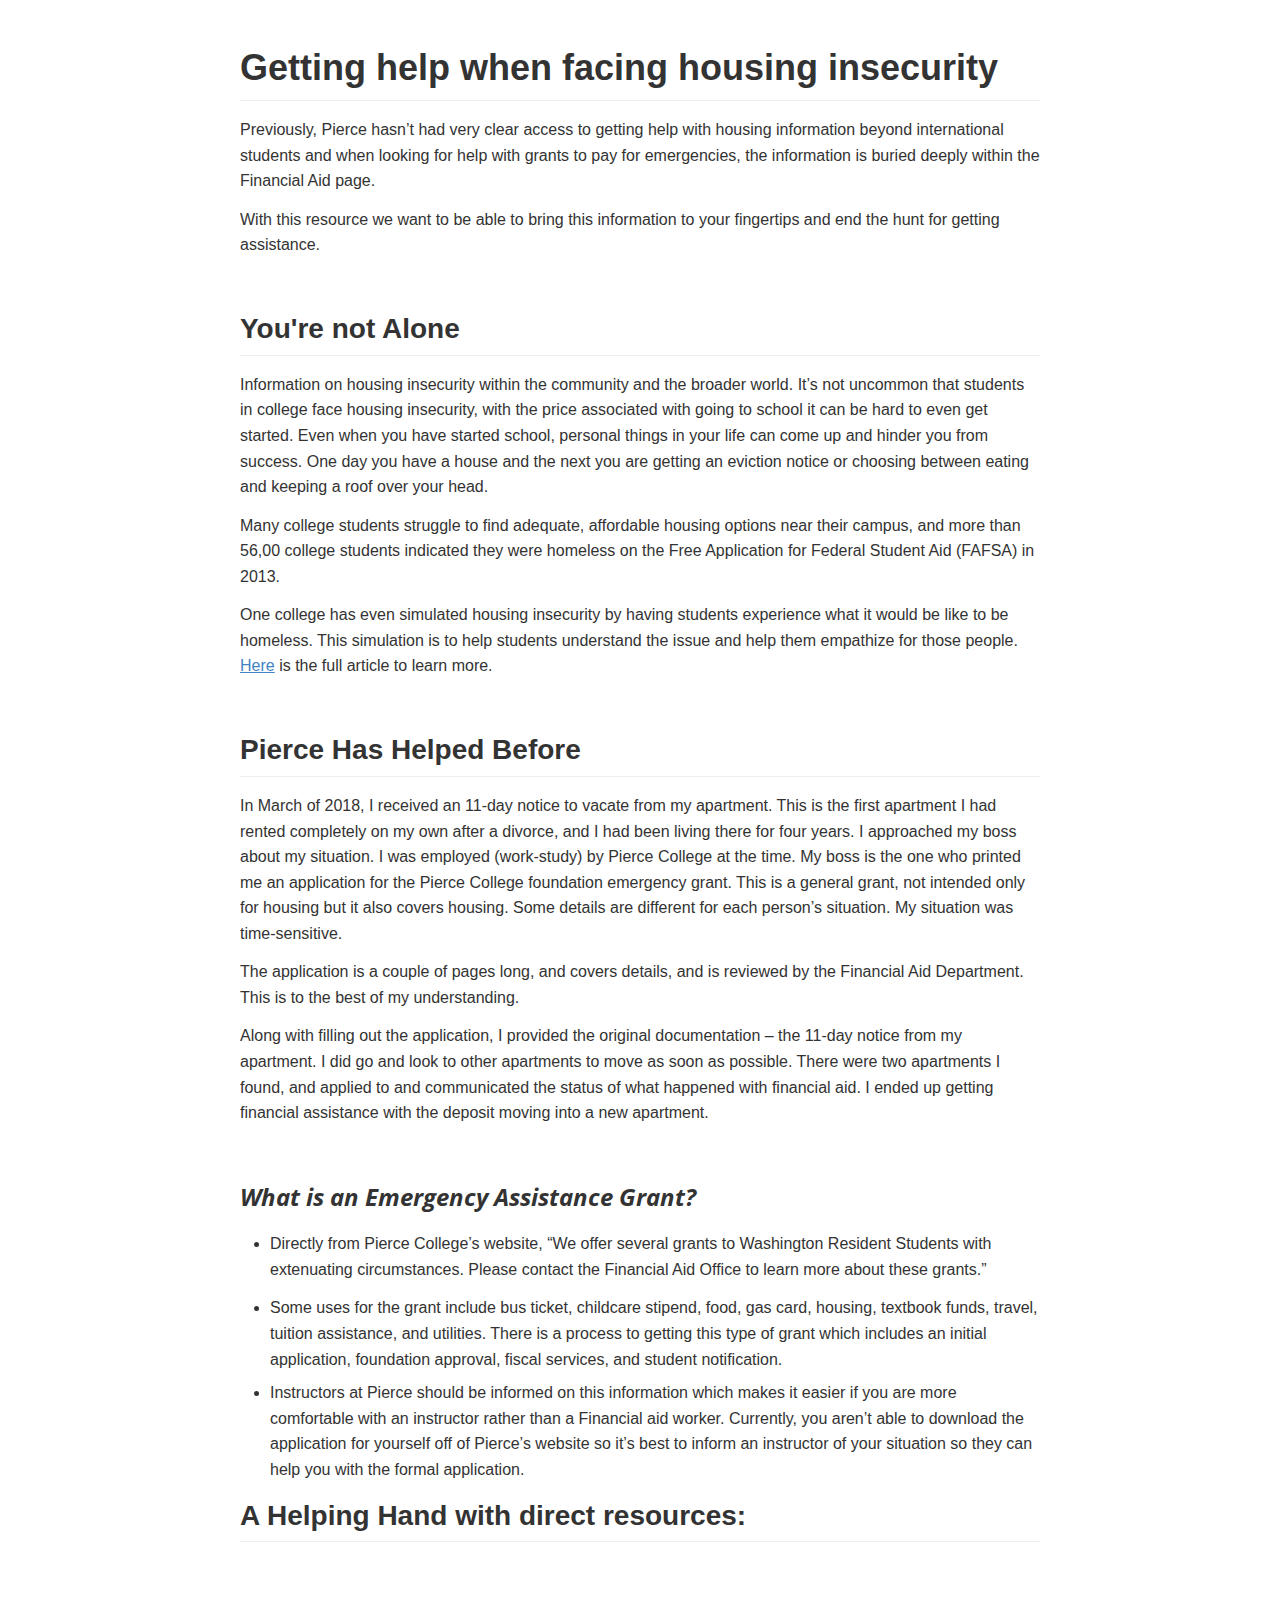
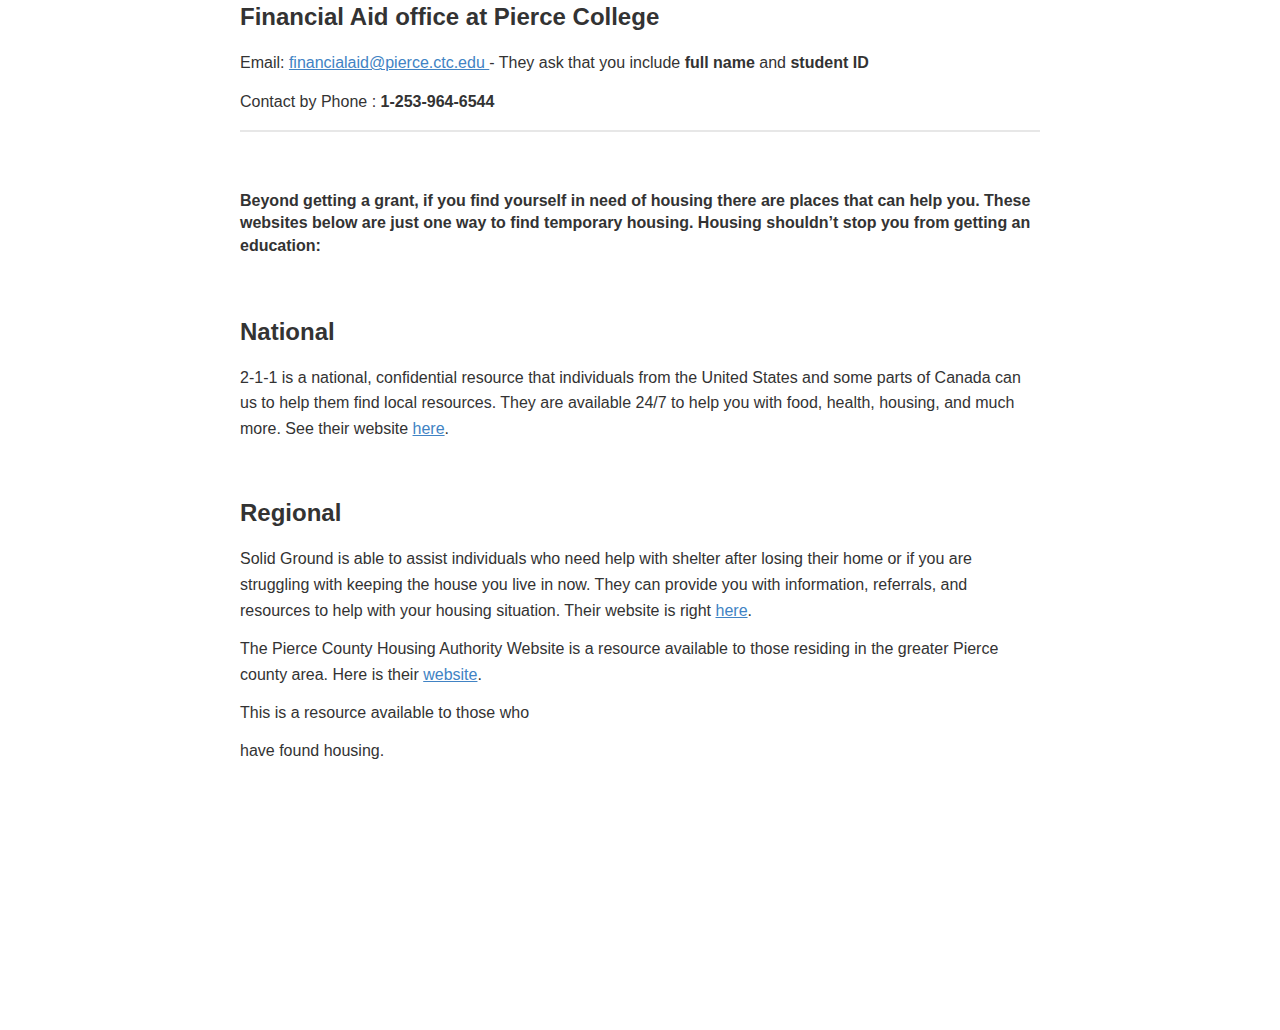
<file: htfiles/HousingInsec.html>
<!doctype html>
<html>
<head>
<meta charset='UTF-8'><meta name='viewport' content='width=device-width initial-scale=1'>
<title>HousingInsec</title><link href='https://fonts.loli.net/css?family=Open+Sans:400italic,700italic,700,400&subset=latin,latin-ext' rel='stylesheet' type='text/css' /><style type='text/css'>html {overflow-x: initial !important;}:root { --bg-color: #ffffff; --text-color: #333333; --select-text-bg-color: #B5D6FC; --select-text-font-color: auto; --monospace: 'Lucida Console',Consolas,'Courier',monospace; }
html { font-size: 14px; background-color: var(--bg-color); color: var(--text-color); font-family: 'Helvetica Neue', Helvetica, Arial, sans-serif; -webkit-font-smoothing: antialiased; }
body { margin: 0px; padding: 0px; height: auto; bottom: 0px; top: 0px; left: 0px; right: 0px; font-size: 1rem; line-height: 1.42857143; overflow-x: hidden; background-image: inherit; background-size: inherit; background-attachment: inherit; background-origin: inherit; background-clip: inherit; background-color: inherit; background-position: inherit inherit; background-repeat: inherit inherit; }
iframe { margin: auto; }
a.url { word-break: break-all; }
a:active, a:hover { outline: 0px; }
.in-text-selection, ::selection { text-shadow: none; background: var(--select-text-bg-color); color: var(--select-text-font-color); }
#write { margin: 0px auto; height: auto; width: inherit; word-break: normal; word-wrap: break-word; position: relative; white-space: normal; overflow-x: visible; }
#write.first-line-indent p { text-indent: 2em; }
#write.first-line-indent li p, #write.first-line-indent p * { text-indent: 0px; }
#write.first-line-indent li { margin-left: 2em; }
.for-image #write { padding-left: 8px; padding-right: 8px; }
body.typora-export { padding-left: 30px; padding-right: 30px; }
.typora-export .footnote-line, .typora-export p { white-space: pre-wrap; }
@media screen and (max-width: 500px) { 
  body.typora-export { padding-left: 0px; padding-right: 0px; }
  .CodeMirror-sizer { margin-left: 0px !important; }
  .CodeMirror-gutters { display: none !important; }
}
#write li > figure:first-child { margin-top: -20px; }
#write ol, #write ul { position: relative; }
img { max-width: 100%; vertical-align: middle; }
button, input, select, textarea { color: inherit; font-family: inherit; font-size: inherit; font-style: inherit; font-variant-caps: inherit; font-weight: inherit; line-height: inherit; }
input[type="checkbox"], input[type="radio"] { line-height: normal; padding: 0px; }
*, ::after, ::before { box-sizing: border-box; }
#write h1, #write h2, #write h3, #write h4, #write h5, #write h6, #write p, #write pre { width: inherit; }
#write h1, #write h2, #write h3, #write h4, #write h5, #write h6, #write p { position: relative; }
h1, h2, h3, h4, h5, h6 { break-after: avoid-page; break-inside: avoid; orphans: 2; }
p { orphans: 4; }
h1 { font-size: 2rem; }
h2 { font-size: 1.8rem; }
h3 { font-size: 1.6rem; }
h4 { font-size: 1.4rem; }
h5 { font-size: 1.2rem; }
h6 { font-size: 1rem; }
.md-math-block, .md-rawblock, h1, h2, h3, h4, h5, h6, p { margin-top: 1rem; margin-bottom: 1rem; }
.hidden { display: none; }
.md-blockmeta { color: rgb(204, 204, 204); font-weight: 700; font-style: italic; }
a { cursor: pointer; }
sup.md-footnote { padding: 2px 4px; background-color: rgba(238, 238, 238, 0.701961); color: rgb(85, 85, 85); border-top-left-radius: 4px; border-top-right-radius: 4px; border-bottom-right-radius: 4px; border-bottom-left-radius: 4px; cursor: pointer; }
sup.md-footnote a, sup.md-footnote a:hover { color: inherit; text-transform: inherit; text-decoration: inherit; }
#write input[type="checkbox"] { cursor: pointer; width: inherit; height: inherit; }
figure { overflow-x: auto; margin: 1.2em 0px; max-width: calc(100% + 16px); padding: 0px; }
figure > table { margin: 0px !important; }
tr { break-inside: avoid; break-after: auto; }
thead { display: table-header-group; }
table { border-collapse: collapse; border-spacing: 0px; width: 100%; overflow: auto; break-inside: auto; text-align: left; }
table.md-table td { min-width: 80px; }
.CodeMirror-gutters { border-right-width: 0px; background-color: inherit; }
.CodeMirror { text-align: left; }
.CodeMirror-placeholder { opacity: 0.3; }
.CodeMirror pre { padding: 0px 4px; }
.CodeMirror-lines { padding: 0px; }
div.hr:focus { cursor: none; }
#write pre { white-space: pre-wrap; }
#write.fences-no-line-wrapping pre { white-space: pre; }
#write pre.ty-contain-cm { white-space: normal; }
.CodeMirror-gutters { margin-right: 4px; }
.md-fences { font-size: 0.9rem; display: block; break-inside: avoid; text-align: left; overflow: visible; white-space: pre; background-image: inherit; background-size: inherit; background-attachment: inherit; background-origin: inherit; background-clip: inherit; background-color: inherit; position: relative !important; background-position: inherit inherit; background-repeat: inherit inherit; }
.md-diagram-panel { width: 100%; margin-top: 10px; text-align: center; padding-top: 0px; padding-bottom: 8px; overflow-x: auto; }
#write .md-fences.mock-cm { white-space: pre-wrap; }
.md-fences.md-fences-with-lineno { padding-left: 0px; }
#write.fences-no-line-wrapping .md-fences.mock-cm { white-space: pre; overflow-x: auto; }
.md-fences.mock-cm.md-fences-with-lineno { padding-left: 8px; }
.CodeMirror-line, twitterwidget { break-inside: avoid; }
.footnotes { opacity: 0.8; font-size: 0.9rem; margin-top: 1em; margin-bottom: 1em; }
.footnotes + .footnotes { margin-top: 0px; }
.md-reset { margin: 0px; padding: 0px; border: 0px; outline: 0px; vertical-align: top; text-decoration: none; text-shadow: none; float: none; position: static; width: auto; height: auto; white-space: nowrap; cursor: inherit; line-height: normal; font-weight: 400; text-align: left; box-sizing: content-box; direction: ltr; background-position: 0px 0px; background-repeat: initial initial; }
li div { padding-top: 0px; }
blockquote { margin: 1rem 0px; }
li .mathjax-block, li p { margin: 0.5rem 0px; }
li { margin: 0px; position: relative; }
blockquote > :last-child { margin-bottom: 0px; }
blockquote > :first-child, li > :first-child { margin-top: 0px; }
.footnotes-area { color: rgb(136, 136, 136); margin-top: 0.714rem; padding-bottom: 0.143rem; white-space: normal; }
#write .footnote-line { white-space: pre-wrap; }
@media print { 
  body, html { border: 1px solid transparent; height: 99%; break-after: avoid-page; break-before: avoid-page; }
  #write { margin-top: 0px; border-color: transparent !important; }
  .typora-export * { -webkit-print-color-adjust: exact; }
  html.blink-to-pdf { font-size: 13px; }
  .typora-export #write { padding-left: 1cm; padding-right: 1cm; padding-bottom: 0px; break-after: avoid-page; }
  .typora-export #write::after { height: 0px; }
  @page { margin: 20mm 0px; }
}
.footnote-line { margin-top: 0.714em; font-size: 0.7em; }
a img, img a { cursor: pointer; }
pre.md-meta-block { font-size: 0.8rem; min-height: 0.8rem; white-space: pre-wrap; background-color: rgb(204, 204, 204); display: block; overflow-x: hidden; background-position: initial initial; background-repeat: initial initial; }
p > .md-image:only-child:not(.md-img-error) img, p > img:only-child { display: block; margin: auto; }
p > .md-image:only-child { display: inline-block; width: 100%; }
#write .MathJax_Display { margin: 0.8em 0px 0px; }
.md-math-block { width: 100%; }
.md-math-block:not(:empty)::after { display: none; }
[contenteditable="true"]:active, [contenteditable="true"]:focus { outline: 0px; box-shadow: none; }
.md-task-list-item { position: relative; list-style-type: none; }
.task-list-item.md-task-list-item { padding-left: 0px; }
.md-task-list-item > input { position: absolute; top: 0px; left: 0px; margin-left: -1.2em; margin-top: calc(1em - 10px); }
.math { font-size: 1rem; }
.md-toc { min-height: 3.58rem; position: relative; font-size: 0.9rem; border-top-left-radius: 10px; border-top-right-radius: 10px; border-bottom-right-radius: 10px; border-bottom-left-radius: 10px; }
.md-toc-content { position: relative; margin-left: 0px; }
.md-toc-content::after, .md-toc::after { display: none; }
.md-toc-item { display: block; color: rgb(65, 131, 196); }
.md-toc-item a { text-decoration: none; }
.md-toc-inner:hover { text-decoration: underline; }
.md-toc-inner { display: inline-block; cursor: pointer; }
.md-toc-h1 .md-toc-inner { margin-left: 0px; font-weight: 700; }
.md-toc-h2 .md-toc-inner { margin-left: 2em; }
.md-toc-h3 .md-toc-inner { margin-left: 4em; }
.md-toc-h4 .md-toc-inner { margin-left: 6em; }
.md-toc-h5 .md-toc-inner { margin-left: 8em; }
.md-toc-h6 .md-toc-inner { margin-left: 10em; }
@media screen and (max-width: 48em) { 
  .md-toc-h3 .md-toc-inner { margin-left: 3.5em; }
  .md-toc-h4 .md-toc-inner { margin-left: 5em; }
  .md-toc-h5 .md-toc-inner { margin-left: 6.5em; }
  .md-toc-h6 .md-toc-inner { margin-left: 8em; }
}
a.md-toc-inner { font-size: inherit; font-style: inherit; font-weight: inherit; line-height: inherit; }
.footnote-line a:not(.reversefootnote) { color: inherit; }
.md-attr { display: none; }
.md-fn-count::after { content: '.'; }
code, pre, samp, tt { font-family: var(--monospace); }
kbd { margin: 0px 0.1em; padding: 0.1em 0.6em; font-size: 0.8em; color: rgb(36, 39, 41); background-color: rgb(255, 255, 255); border: 1px solid rgb(173, 179, 185); border-top-left-radius: 3px; border-top-right-radius: 3px; border-bottom-right-radius: 3px; border-bottom-left-radius: 3px; box-shadow: rgba(12, 13, 14, 0.2) 0px 1px 0px, rgb(255, 255, 255) 0px 0px 0px 2px inset; white-space: nowrap; vertical-align: middle; background-position: initial initial; background-repeat: initial initial; }
.md-comment { color: rgb(162, 127, 3); opacity: 0.8; font-family: var(--monospace); }
code { text-align: left; }
a.md-print-anchor { white-space: pre !important; border: none !important; display: inline-block !important; position: absolute !important; width: 1px !important; right: 0px !important; outline: 0px !important; text-shadow: initial !important; background-position: 0px 0px !important; background-repeat: initial initial !important; }
.md-inline-math .MathJax_SVG .noError { display: none !important; }
.md-math-block .MathJax_SVG_Display { text-align: center; margin: 0px; position: relative; text-indent: 0px; max-width: none; max-height: none; min-height: 0px; min-width: 100%; width: auto; overflow-y: hidden; display: block !important; }
.MathJax_SVG_Display, .md-inline-math .MathJax_SVG_Display { width: auto; margin: inherit; display: inline-block !important; }
.MathJax_SVG .MJX-monospace { font-family: var(--monospace); }
.MathJax_SVG .MJX-sans-serif { font-family: sans-serif; }
.MathJax_SVG { display: inline; font-style: normal; font-weight: 400; line-height: normal; zoom: 90%; text-indent: 0px; text-align: left; text-transform: none; letter-spacing: normal; word-spacing: normal; word-wrap: normal; white-space: nowrap; float: none; direction: ltr; max-width: none; max-height: none; min-width: 0px; min-height: 0px; border: 0px; padding: 0px; margin: 0px; }
.MathJax_SVG * { transition: none; }
.MathJax_SVG_Display svg { vertical-align: middle !important; margin-bottom: 0px !important; }
.os-windows.monocolor-emoji .md-emoji { font-family: 'Segoe UI Symbol', sans-serif; }
.md-diagram-panel > svg { max-width: 100%; }
[lang="mermaid"] svg, [lang="flow"] svg { max-width: 100%; }
[lang="mermaid"] .node text { font-size: 1rem; }
table tr th { border-bottom-width: 0px; }
video { max-width: 100%; display: block; margin: 0px auto; }
iframe { max-width: 100%; width: 100%; border: none; }
.highlight td, .highlight tr { border: 0px; }


:root {
    --side-bar-bg-color: #fafafa;
    --control-text-color: #777;
}

@include-when-export url(https://fonts.loli.net/css?family=Open+Sans:400italic,700italic,700,400&subset=latin,latin-ext);

@font-face {
    font-family: 'Open Sans';
    font-style: normal;
    font-weight: normal;
    src: local('Open Sans Regular'),url('file:///Users/n112/Library/Application%20Support/abnerworks.Typora/themes/github/400.woff') format('woff');
}

@font-face {
    font-family: 'Open Sans';
    font-style: italic;
    font-weight: normal;
    src: local('Open Sans Italic'),url('file:///Users/n112/Library/Application%20Support/abnerworks.Typora/themes/github/400i.woff') format('woff');
}

@font-face {
    font-family: 'Open Sans';
    font-style: normal;
    font-weight: bold;
    src: local('Open Sans Bold'),url('file:///Users/n112/Library/Application%20Support/abnerworks.Typora/themes/github/700.woff') format('woff');
}

@font-face {
    font-family: 'Open Sans';
    font-style: italic;
    font-weight: bold;
    src: local('Open Sans Bold Italic'),url('file:///Users/n112/Library/Application%20Support/abnerworks.Typora/themes/github/700i.woff') format('woff');
}

html {
    font-size: 16px;
}

body {
    font-family: "Open Sans","Clear Sans","Helvetica Neue",Helvetica,Arial,sans-serif;
    color: rgb(51, 51, 51);
    line-height: 1.6;
}

#write {
    max-width: 860px;
  	margin: 0 auto;
  	padding: 30px;
    padding-bottom: 100px;
}
#write > ul:first-child,
#write > ol:first-child{
    margin-top: 30px;
}

a {
    color: #4183C4;
}
h1,
h2,
h3,
h4,
h5,
h6 {
    position: relative;
    margin-top: 1rem;
    margin-bottom: 1rem;
    font-weight: bold;
    line-height: 1.4;
    cursor: text;
}
h1:hover a.anchor,
h2:hover a.anchor,
h3:hover a.anchor,
h4:hover a.anchor,
h5:hover a.anchor,
h6:hover a.anchor {
    /*background: url("file:///Users/n112/Library/Application%20Support/images/modules/styleguide/para.png") no-repeat 10px center;*/
    text-decoration: none;
}
h1 tt,
h1 code {
    font-size: inherit;
}
h2 tt,
h2 code {
    font-size: inherit;
}
h3 tt,
h3 code {
    font-size: inherit;
}
h4 tt,
h4 code {
    font-size: inherit;
}
h5 tt,
h5 code {
    font-size: inherit;
}
h6 tt,
h6 code {
    font-size: inherit;
}
h1 {
    padding-bottom: .3em;
    font-size: 2.25em;
    line-height: 1.2;
    border-bottom: 1px solid #eee;
}
h2 {
   padding-bottom: .3em;
    font-size: 1.75em;
    line-height: 1.225;
    border-bottom: 1px solid #eee;
}
h3 {
    font-size: 1.5em;
    line-height: 1.43;
}
h4 {
    font-size: 1.25em;
}
h5 {
    font-size: 1em;
}
h6 {
   font-size: 1em;
    color: #777;
}
p,
blockquote,
ul,
ol,
dl,
table{
    margin: 0.8em 0;
}
li>ol,
li>ul {
    margin: 0 0;
}
hr {
    height: 2px;
    padding: 0;
    margin: 16px 0;
    background-color: #e7e7e7;
    border: 0 none;
    overflow: hidden;
    box-sizing: content-box;
}

li p.first {
    display: inline-block;
}
ul,
ol {
    padding-left: 30px;
}
ul:first-child,
ol:first-child {
    margin-top: 0;
}
ul:last-child,
ol:last-child {
    margin-bottom: 0;
}
blockquote {
    border-left: 4px solid #dfe2e5;
    padding: 0 15px;
    color: #777777;
}
blockquote blockquote {
    padding-right: 0;
}
table {
    padding: 0;
    word-break: initial;
}
table tr {
    border-top: 1px solid #dfe2e5;
    margin: 0;
    padding: 0;
}
table tr:nth-child(2n),
thead {
    background-color: #f8f8f8;
}
table tr th {
    font-weight: bold;
    border: 1px solid #dfe2e5;
    border-bottom: 0;
    text-align: left;
    margin: 0;
    padding: 6px 13px;
}
table tr td {
    border: 1px solid #dfe2e5;
    text-align: left;
    margin: 0;
    padding: 6px 13px;
}
table tr th:first-child,
table tr td:first-child {
    margin-top: 0;
}
table tr th:last-child,
table tr td:last-child {
    margin-bottom: 0;
}

.CodeMirror-lines {
    padding-left: 4px;
}

.code-tooltip {
    box-shadow: 0 1px 1px 0 rgba(0,28,36,.3);
    border-top: 1px solid #eef2f2;
}

.md-fences,
code,
tt {
    border: 1px solid #e7eaed;
    background-color: #f8f8f8;
    border-radius: 3px;
    padding: 0;
    padding: 2px 4px 0px 4px;
    font-size: 0.9em;
}

code {
    background-color: #f3f4f4;
    padding: 0 4px 2px 4px;
}

.md-fences {
    margin-bottom: 15px;
    margin-top: 15px;
    padding: 0.2em 1em;
    padding-top: 8px;
    padding-bottom: 6px;
}


.md-task-list-item > input {
  margin-left: -1.3em;
}

@media print {
    html {
        font-size: 13px;
    }
    table,
    pre {
        page-break-inside: avoid;
    }
    pre {
        word-wrap: break-word;
    }
}

.md-fences {
	background-color: #f8f8f8;
}
#write pre.md-meta-block {
	padding: 1rem;
    font-size: 85%;
    line-height: 1.45;
    background-color: #f7f7f7;
    border: 0;
    border-radius: 3px;
    color: #777777;
    margin-top: 0 !important;
}

.mathjax-block>.code-tooltip {
	bottom: .375rem;
}

.md-mathjax-midline {
    background: #fafafa;
}

#write>h3.md-focus:before{
	left: -1.5625rem;
	top: .375rem;
}
#write>h4.md-focus:before{
	left: -1.5625rem;
	top: .285714286rem;
}
#write>h5.md-focus:before{
	left: -1.5625rem;
	top: .285714286rem;
}
#write>h6.md-focus:before{
	left: -1.5625rem;
	top: .285714286rem;
}
.md-image>.md-meta {
    /*border: 1px solid #ddd;*/
    border-radius: 3px;
    padding: 2px 0px 0px 4px;
    font-size: 0.9em;
    color: inherit;
}

.md-tag {
    color: #a7a7a7;
    opacity: 1;
}

.md-toc { 
    margin-top:20px;
    padding-bottom:20px;
}

.sidebar-tabs {
    border-bottom: none;
}

#typora-quick-open {
    border: 1px solid #ddd;
    background-color: #f8f8f8;
}

#typora-quick-open-item {
    background-color: #FAFAFA;
    border-color: #FEFEFE #e5e5e5 #e5e5e5 #eee;
    border-style: solid;
    border-width: 1px;
}

/** focus mode */
.on-focus-mode blockquote {
    border-left-color: rgba(85, 85, 85, 0.12);
}

header, .context-menu, .megamenu-content, footer{
    font-family: "Segoe UI", "Arial", sans-serif;
}

.file-node-content:hover .file-node-icon,
.file-node-content:hover .file-node-open-state{
    visibility: visible;
}

.mac-seamless-mode #typora-sidebar {
    background-color: #fafafa;
    background-color: var(--side-bar-bg-color);
}

.md-lang {
    color: #b4654d;
}

.html-for-mac .context-menu {
    --item-hover-bg-color: #E6F0FE;
}

#md-notification .btn {
    border: 0;
}

.dropdown-menu .divider {
    border-color: #e5e5e5;
}

 .typora-export p, .typora-export .footnote-line {white-space: normal;} 
</style>
</head>
<body class='typora-export' >
<div  id='write'  class = 'is-mac'><p> </p><h1><a name='header-n2' class='md-header-anchor '></a>Getting help when facing housing insecurity</h1><p>Previously, Pierce hasn’t had very clear access to getting help with housing information beyond international students and when looking for help with grants to pay for emergencies, the information is buried deeply within the Financial Aid page. </p><p>With this resource we want to be able to bring this information to your fingertips and end the hunt for getting assistance. </p><p>&nbsp;</p><h2><a name='header-n14' class='md-header-anchor '></a>You&#39;re not Alone</h2><p>Information on housing insecurity within the community and the broader world.  It’s not uncommon that students in college face housing insecurity, with the price associated with going to school it can be hard to even get started. Even when you have started school, personal things in your life can come up and hinder you from success. One day you have a house and the next you are getting an eviction notice or choosing between eating and keeping a roof over your head. </p><p>Many college students struggle to find adequate, affordable housing options near their campus, and more than 56,00 college students indicated they were homeless on the Free Application for Federal Student Aid (FAFSA) in 2013. </p><p>One college has even simulated housing insecurity by having students experience what it would be like to be homeless. This simulation is to help students understand the issue and help them empathize for those people. <a href='https://www.radford.edu/content/radfordcore/home/news/releases/2017/december/housing-insecurity-simulation.html'>Here</a> is the full article to learn more. </p><p>&nbsp;</p><h2><a name='header-n27' class='md-header-anchor '></a>Pierce Has Helped Before</h2><p>In March of 2018, I received an 11-day notice to vacate from my apartment. This is the first apartment I had rented completely on my own after a divorce, and I had been living there for four years. I approached my boss about my situation. I was employed (work-study) by Pierce College at the time. My boss is the one who printed me an application for the Pierce College foundation emergency grant. This is a general grant, not intended only for housing but it also covers housing. Some details are different for each person’s situation. My situation was time-sensitive. </p><p> The application is a couple of pages long, and covers details, and is reviewed by the Financial Aid Department. This is to the best of my understanding.</p><p>Along with filling out the application, I provided the original documentation – the 11-day notice from my apartment. I did go and look to other apartments to move as soon as possible. There were two apartments I found, and applied to and communicated the status of what happened with financial aid. I ended up getting financial assistance with the deposit moving into a new apartment. </p><p>&nbsp;</p><h3><a name='header-n38' class='md-header-anchor '></a><em>What is an Emergency Assistance Grant?</em></h3><ul><li>Directly from Pierce College’s website, “We offer several grants to Washington Resident Students with extenuating circumstances. Please contact the Financial Aid Office to learn more about these grants.”</li></ul><ul><li><p>Some uses for the grant include bus ticket, childcare stipend, food, gas card, housing, textbook funds, travel, tuition assistance, and utilities. There is a process to getting this type of grant which includes an initial application, foundation approval, fiscal services, and student notification. </p></li><li><p>Instructors at Pierce should be informed on this information which makes it easier if you are more comfortable with an instructor rather than a Financial aid worker. Currently, you aren’t able to download the application for yourself off of Pierce’s website so it’s best to inform an instructor of your situation so they can help you with the formal application.</p><p> </p></li></ul><h2><a name='header-n64' class='md-header-anchor '></a>A Helping Hand with direct resources:</h2><p>&nbsp;</p><h3><a name='header-n67' class='md-header-anchor '></a>Financial Aid office at Pierce College</h3><p>Email: <a href='mailto:financialaid@pierce.ctc.edu'>financialaid@pierce.ctc.edu </a>- They ask that you include <strong>full name</strong> and <strong>student ID</strong></p><p>Contact by Phone : <strong>1-253-964-6544</strong></p><hr /><p>&nbsp;</p><h5><a name='header-n93' class='md-header-anchor '></a>Beyond getting a grant, if you find yourself in need of housing there are places that can help you. These websites below are just one way to find temporary housing. Housing shouldn’t stop you from getting an education: </h5><p>&nbsp;</p><h3><a name='header-n97' class='md-header-anchor '></a>National </h3><p>2-1-1 is a national, confidential resource that individuals from the United States and some parts of Canada can us to help them find local resources. They are available 24/7 to help you with food, health, housing, and much more. See their website <a href='http://www.211.org/'>here</a>. </p><p>&nbsp;</p><h3><a name='header-n112' class='md-header-anchor '></a>Regional </h3><p>Solid Ground is able to assist individuals who need help with shelter after losing their home or if you are struggling with keeping the house you live in now. They can provide you with information, referrals, and resources to help with your housing situation. Their website is right <a href='https://www.solid-ground.org/get-help/housing/'>here</a>. </p><p>The Pierce County Housing Authority Website is a resource available to those residing in the greater Pierce county area. Here is their <a href='http://www.pchawa.org/'>website</a>. </p><p>This is a resource available to those who</p><p> have found housing. </p><p>&nbsp;</p><p>&nbsp;</p><p>&nbsp;</p><p>&nbsp;</p></div>
</body>
</html>
</file>
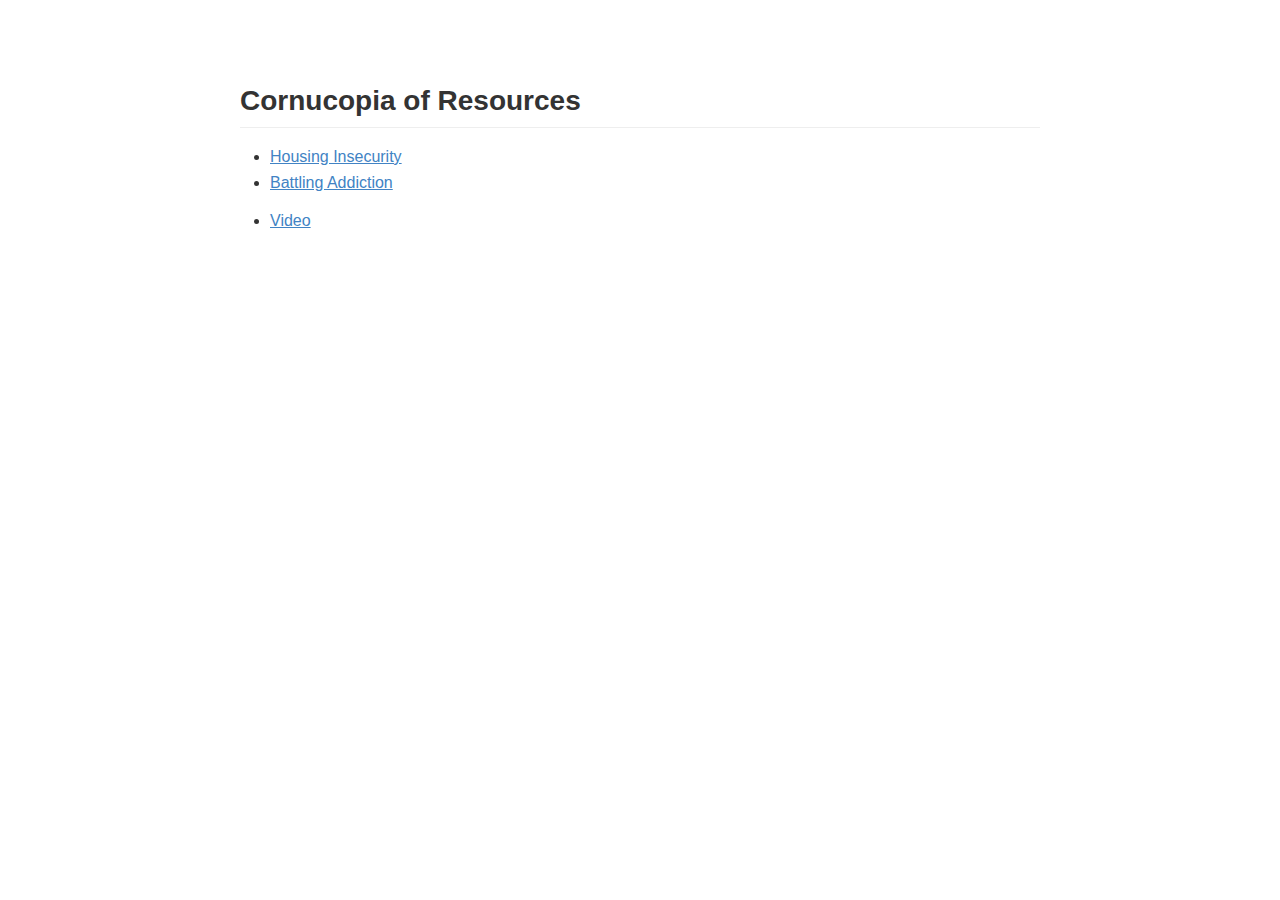
<file: htfiles/IndexHTML.html>
<!doctype html>
<html>
<head>
<meta charset='UTF-8'><meta name='viewport' content='width=device-width initial-scale=1'>
<title>IndexHTML</title><link href='https://fonts.loli.net/css?family=Open+Sans:400italic,700italic,700,400&subset=latin,latin-ext' rel='stylesheet' type='text/css' /><style type='text/css'>html {overflow-x: initial !important;}:root { --bg-color: #ffffff; --text-color: #333333; --select-text-bg-color: #B5D6FC; --select-text-font-color: auto; --monospace: 'Lucida Console',Consolas,'Courier',monospace; }
html { font-size: 14px; background-color: var(--bg-color); color: var(--text-color); font-family: 'Helvetica Neue', Helvetica, Arial, sans-serif; -webkit-font-smoothing: antialiased; }
body { margin: 0px; padding: 0px; height: auto; bottom: 0px; top: 0px; left: 0px; right: 0px; font-size: 1rem; line-height: 1.42857143; overflow-x: hidden; background-image: inherit; background-size: inherit; background-attachment: inherit; background-origin: inherit; background-clip: inherit; background-color: inherit; background-position: inherit inherit; background-repeat: inherit inherit; }
iframe { margin: auto; }
a.url { word-break: break-all; }
a:active, a:hover { outline: 0px; }
.in-text-selection, ::selection { text-shadow: none; background: var(--select-text-bg-color); color: var(--select-text-font-color); }
#write { margin: 0px auto; height: auto; width: inherit; word-break: normal; word-wrap: break-word; position: relative; white-space: normal; overflow-x: visible; }
#write.first-line-indent p { text-indent: 2em; }
#write.first-line-indent li p, #write.first-line-indent p * { text-indent: 0px; }
#write.first-line-indent li { margin-left: 2em; }
.for-image #write { padding-left: 8px; padding-right: 8px; }
body.typora-export { padding-left: 30px; padding-right: 30px; }
.typora-export .footnote-line, .typora-export p { white-space: pre-wrap; }
@media screen and (max-width: 500px) { 
  body.typora-export { padding-left: 0px; padding-right: 0px; }
  .CodeMirror-sizer { margin-left: 0px !important; }
  .CodeMirror-gutters { display: none !important; }
}
#write li > figure:first-child { margin-top: -20px; }
#write ol, #write ul { position: relative; }
img { max-width: 100%; vertical-align: middle; }
button, input, select, textarea { color: inherit; font-family: inherit; font-size: inherit; font-style: inherit; font-variant-caps: inherit; font-weight: inherit; line-height: inherit; }
input[type="checkbox"], input[type="radio"] { line-height: normal; padding: 0px; }
*, ::after, ::before { box-sizing: border-box; }
#write h1, #write h2, #write h3, #write h4, #write h5, #write h6, #write p, #write pre { width: inherit; }
#write h1, #write h2, #write h3, #write h4, #write h5, #write h6, #write p { position: relative; }
h1, h2, h3, h4, h5, h6 { break-after: avoid-page; break-inside: avoid; orphans: 2; }
p { orphans: 4; }
h1 { font-size: 2rem; }
h2 { font-size: 1.8rem; }
h3 { font-size: 1.6rem; }
h4 { font-size: 1.4rem; }
h5 { font-size: 1.2rem; }
h6 { font-size: 1rem; }
.md-math-block, .md-rawblock, h1, h2, h3, h4, h5, h6, p { margin-top: 1rem; margin-bottom: 1rem; }
.hidden { display: none; }
.md-blockmeta { color: rgb(204, 204, 204); font-weight: 700; font-style: italic; }
a { cursor: pointer; }
sup.md-footnote { padding: 2px 4px; background-color: rgba(238, 238, 238, 0.701961); color: rgb(85, 85, 85); border-top-left-radius: 4px; border-top-right-radius: 4px; border-bottom-right-radius: 4px; border-bottom-left-radius: 4px; cursor: pointer; }
sup.md-footnote a, sup.md-footnote a:hover { color: inherit; text-transform: inherit; text-decoration: inherit; }
#write input[type="checkbox"] { cursor: pointer; width: inherit; height: inherit; }
figure { overflow-x: auto; margin: 1.2em 0px; max-width: calc(100% + 16px); padding: 0px; }
figure > table { margin: 0px !important; }
tr { break-inside: avoid; break-after: auto; }
thead { display: table-header-group; }
table { border-collapse: collapse; border-spacing: 0px; width: 100%; overflow: auto; break-inside: auto; text-align: left; }
table.md-table td { min-width: 80px; }
.CodeMirror-gutters { border-right-width: 0px; background-color: inherit; }
.CodeMirror { text-align: left; }
.CodeMirror-placeholder { opacity: 0.3; }
.CodeMirror pre { padding: 0px 4px; }
.CodeMirror-lines { padding: 0px; }
div.hr:focus { cursor: none; }
#write pre { white-space: pre-wrap; }
#write.fences-no-line-wrapping pre { white-space: pre; }
#write pre.ty-contain-cm { white-space: normal; }
.CodeMirror-gutters { margin-right: 4px; }
.md-fences { font-size: 0.9rem; display: block; break-inside: avoid; text-align: left; overflow: visible; white-space: pre; background-image: inherit; background-size: inherit; background-attachment: inherit; background-origin: inherit; background-clip: inherit; background-color: inherit; position: relative !important; background-position: inherit inherit; background-repeat: inherit inherit; }
.md-diagram-panel { width: 100%; margin-top: 10px; text-align: center; padding-top: 0px; padding-bottom: 8px; overflow-x: auto; }
#write .md-fences.mock-cm { white-space: pre-wrap; }
.md-fences.md-fences-with-lineno { padding-left: 0px; }
#write.fences-no-line-wrapping .md-fences.mock-cm { white-space: pre; overflow-x: auto; }
.md-fences.mock-cm.md-fences-with-lineno { padding-left: 8px; }
.CodeMirror-line, twitterwidget { break-inside: avoid; }
.footnotes { opacity: 0.8; font-size: 0.9rem; margin-top: 1em; margin-bottom: 1em; }
.footnotes + .footnotes { margin-top: 0px; }
.md-reset { margin: 0px; padding: 0px; border: 0px; outline: 0px; vertical-align: top; text-decoration: none; text-shadow: none; float: none; position: static; width: auto; height: auto; white-space: nowrap; cursor: inherit; line-height: normal; font-weight: 400; text-align: left; box-sizing: content-box; direction: ltr; background-position: 0px 0px; background-repeat: initial initial; }
li div { padding-top: 0px; }
blockquote { margin: 1rem 0px; }
li .mathjax-block, li p { margin: 0.5rem 0px; }
li { margin: 0px; position: relative; }
blockquote > :last-child { margin-bottom: 0px; }
blockquote > :first-child, li > :first-child { margin-top: 0px; }
.footnotes-area { color: rgb(136, 136, 136); margin-top: 0.714rem; padding-bottom: 0.143rem; white-space: normal; }
#write .footnote-line { white-space: pre-wrap; }
@media print { 
  body, html { border: 1px solid transparent; height: 99%; break-after: avoid-page; break-before: avoid-page; }
  #write { margin-top: 0px; border-color: transparent !important; }
  .typora-export * { -webkit-print-color-adjust: exact; }
  html.blink-to-pdf { font-size: 13px; }
  .typora-export #write { padding-left: 1cm; padding-right: 1cm; padding-bottom: 0px; break-after: avoid-page; }
  .typora-export #write::after { height: 0px; }
  @page { margin: 20mm 0px; }
}
.footnote-line { margin-top: 0.714em; font-size: 0.7em; }
a img, img a { cursor: pointer; }
pre.md-meta-block { font-size: 0.8rem; min-height: 0.8rem; white-space: pre-wrap; background-color: rgb(204, 204, 204); display: block; overflow-x: hidden; background-position: initial initial; background-repeat: initial initial; }
p > .md-image:only-child:not(.md-img-error) img, p > img:only-child { display: block; margin: auto; }
p > .md-image:only-child { display: inline-block; width: 100%; }
#write .MathJax_Display { margin: 0.8em 0px 0px; }
.md-math-block { width: 100%; }
.md-math-block:not(:empty)::after { display: none; }
[contenteditable="true"]:active, [contenteditable="true"]:focus { outline: 0px; box-shadow: none; }
.md-task-list-item { position: relative; list-style-type: none; }
.task-list-item.md-task-list-item { padding-left: 0px; }
.md-task-list-item > input { position: absolute; top: 0px; left: 0px; margin-left: -1.2em; margin-top: calc(1em - 10px); }
.math { font-size: 1rem; }
.md-toc { min-height: 3.58rem; position: relative; font-size: 0.9rem; border-top-left-radius: 10px; border-top-right-radius: 10px; border-bottom-right-radius: 10px; border-bottom-left-radius: 10px; }
.md-toc-content { position: relative; margin-left: 0px; }
.md-toc-content::after, .md-toc::after { display: none; }
.md-toc-item { display: block; color: rgb(65, 131, 196); }
.md-toc-item a { text-decoration: none; }
.md-toc-inner:hover { text-decoration: underline; }
.md-toc-inner { display: inline-block; cursor: pointer; }
.md-toc-h1 .md-toc-inner { margin-left: 0px; font-weight: 700; }
.md-toc-h2 .md-toc-inner { margin-left: 2em; }
.md-toc-h3 .md-toc-inner { margin-left: 4em; }
.md-toc-h4 .md-toc-inner { margin-left: 6em; }
.md-toc-h5 .md-toc-inner { margin-left: 8em; }
.md-toc-h6 .md-toc-inner { margin-left: 10em; }
@media screen and (max-width: 48em) { 
  .md-toc-h3 .md-toc-inner { margin-left: 3.5em; }
  .md-toc-h4 .md-toc-inner { margin-left: 5em; }
  .md-toc-h5 .md-toc-inner { margin-left: 6.5em; }
  .md-toc-h6 .md-toc-inner { margin-left: 8em; }
}
a.md-toc-inner { font-size: inherit; font-style: inherit; font-weight: inherit; line-height: inherit; }
.footnote-line a:not(.reversefootnote) { color: inherit; }
.md-attr { display: none; }
.md-fn-count::after { content: '.'; }
code, pre, samp, tt { font-family: var(--monospace); }
kbd { margin: 0px 0.1em; padding: 0.1em 0.6em; font-size: 0.8em; color: rgb(36, 39, 41); background-color: rgb(255, 255, 255); border: 1px solid rgb(173, 179, 185); border-top-left-radius: 3px; border-top-right-radius: 3px; border-bottom-right-radius: 3px; border-bottom-left-radius: 3px; box-shadow: rgba(12, 13, 14, 0.2) 0px 1px 0px, rgb(255, 255, 255) 0px 0px 0px 2px inset; white-space: nowrap; vertical-align: middle; background-position: initial initial; background-repeat: initial initial; }
.md-comment { color: rgb(162, 127, 3); opacity: 0.8; font-family: var(--monospace); }
code { text-align: left; }
a.md-print-anchor { white-space: pre !important; border: none !important; display: inline-block !important; position: absolute !important; width: 1px !important; right: 0px !important; outline: 0px !important; text-shadow: initial !important; background-position: 0px 0px !important; background-repeat: initial initial !important; }
.md-inline-math .MathJax_SVG .noError { display: none !important; }
.md-math-block .MathJax_SVG_Display { text-align: center; margin: 0px; position: relative; text-indent: 0px; max-width: none; max-height: none; min-height: 0px; min-width: 100%; width: auto; overflow-y: hidden; display: block !important; }
.MathJax_SVG_Display, .md-inline-math .MathJax_SVG_Display { width: auto; margin: inherit; display: inline-block !important; }
.MathJax_SVG .MJX-monospace { font-family: var(--monospace); }
.MathJax_SVG .MJX-sans-serif { font-family: sans-serif; }
.MathJax_SVG { display: inline; font-style: normal; font-weight: 400; line-height: normal; zoom: 90%; text-indent: 0px; text-align: left; text-transform: none; letter-spacing: normal; word-spacing: normal; word-wrap: normal; white-space: nowrap; float: none; direction: ltr; max-width: none; max-height: none; min-width: 0px; min-height: 0px; border: 0px; padding: 0px; margin: 0px; }
.MathJax_SVG * { transition: none; }
.MathJax_SVG_Display svg { vertical-align: middle !important; margin-bottom: 0px !important; }
.os-windows.monocolor-emoji .md-emoji { font-family: 'Segoe UI Symbol', sans-serif; }
.md-diagram-panel > svg { max-width: 100%; }
[lang="mermaid"] svg, [lang="flow"] svg { max-width: 100%; }
[lang="mermaid"] .node text { font-size: 1rem; }
table tr th { border-bottom-width: 0px; }
video { max-width: 100%; display: block; margin: 0px auto; }
iframe { max-width: 100%; width: 100%; border: none; }
.highlight td, .highlight tr { border: 0px; }


:root {
    --side-bar-bg-color: #fafafa;
    --control-text-color: #777;
}

@include-when-export url(https://fonts.loli.net/css?family=Open+Sans:400italic,700italic,700,400&subset=latin,latin-ext);

@font-face {
    font-family: 'Open Sans';
    font-style: normal;
    font-weight: normal;
    src: local('Open Sans Regular'),url('file:///Users/n112/Library/Application%20Support/abnerworks.Typora/themes/github/400.woff') format('woff');
}

@font-face {
    font-family: 'Open Sans';
    font-style: italic;
    font-weight: normal;
    src: local('Open Sans Italic'),url('file:///Users/n112/Library/Application%20Support/abnerworks.Typora/themes/github/400i.woff') format('woff');
}

@font-face {
    font-family: 'Open Sans';
    font-style: normal;
    font-weight: bold;
    src: local('Open Sans Bold'),url('file:///Users/n112/Library/Application%20Support/abnerworks.Typora/themes/github/700.woff') format('woff');
}

@font-face {
    font-family: 'Open Sans';
    font-style: italic;
    font-weight: bold;
    src: local('Open Sans Bold Italic'),url('file:///Users/n112/Library/Application%20Support/abnerworks.Typora/themes/github/700i.woff') format('woff');
}

html {
    font-size: 16px;
}

body {
    font-family: "Open Sans","Clear Sans","Helvetica Neue",Helvetica,Arial,sans-serif;
    color: rgb(51, 51, 51);
    line-height: 1.6;
}

#write {
    max-width: 860px;
  	margin: 0 auto;
  	padding: 30px;
    padding-bottom: 100px;
}
#write > ul:first-child,
#write > ol:first-child{
    margin-top: 30px;
}

a {
    color: #4183C4;
}
h1,
h2,
h3,
h4,
h5,
h6 {
    position: relative;
    margin-top: 1rem;
    margin-bottom: 1rem;
    font-weight: bold;
    line-height: 1.4;
    cursor: text;
}
h1:hover a.anchor,
h2:hover a.anchor,
h3:hover a.anchor,
h4:hover a.anchor,
h5:hover a.anchor,
h6:hover a.anchor {
    /*background: url("file:///Users/n112/Library/Application%20Support/images/modules/styleguide/para.png") no-repeat 10px center;*/
    text-decoration: none;
}
h1 tt,
h1 code {
    font-size: inherit;
}
h2 tt,
h2 code {
    font-size: inherit;
}
h3 tt,
h3 code {
    font-size: inherit;
}
h4 tt,
h4 code {
    font-size: inherit;
}
h5 tt,
h5 code {
    font-size: inherit;
}
h6 tt,
h6 code {
    font-size: inherit;
}
h1 {
    padding-bottom: .3em;
    font-size: 2.25em;
    line-height: 1.2;
    border-bottom: 1px solid #eee;
}
h2 {
   padding-bottom: .3em;
    font-size: 1.75em;
    line-height: 1.225;
    border-bottom: 1px solid #eee;
}
h3 {
    font-size: 1.5em;
    line-height: 1.43;
}
h4 {
    font-size: 1.25em;
}
h5 {
    font-size: 1em;
}
h6 {
   font-size: 1em;
    color: #777;
}
p,
blockquote,
ul,
ol,
dl,
table{
    margin: 0.8em 0;
}
li>ol,
li>ul {
    margin: 0 0;
}
hr {
    height: 2px;
    padding: 0;
    margin: 16px 0;
    background-color: #e7e7e7;
    border: 0 none;
    overflow: hidden;
    box-sizing: content-box;
}

li p.first {
    display: inline-block;
}
ul,
ol {
    padding-left: 30px;
}
ul:first-child,
ol:first-child {
    margin-top: 0;
}
ul:last-child,
ol:last-child {
    margin-bottom: 0;
}
blockquote {
    border-left: 4px solid #dfe2e5;
    padding: 0 15px;
    color: #777777;
}
blockquote blockquote {
    padding-right: 0;
}
table {
    padding: 0;
    word-break: initial;
}
table tr {
    border-top: 1px solid #dfe2e5;
    margin: 0;
    padding: 0;
}
table tr:nth-child(2n),
thead {
    background-color: #f8f8f8;
}
table tr th {
    font-weight: bold;
    border: 1px solid #dfe2e5;
    border-bottom: 0;
    text-align: left;
    margin: 0;
    padding: 6px 13px;
}
table tr td {
    border: 1px solid #dfe2e5;
    text-align: left;
    margin: 0;
    padding: 6px 13px;
}
table tr th:first-child,
table tr td:first-child {
    margin-top: 0;
}
table tr th:last-child,
table tr td:last-child {
    margin-bottom: 0;
}

.CodeMirror-lines {
    padding-left: 4px;
}

.code-tooltip {
    box-shadow: 0 1px 1px 0 rgba(0,28,36,.3);
    border-top: 1px solid #eef2f2;
}

.md-fences,
code,
tt {
    border: 1px solid #e7eaed;
    background-color: #f8f8f8;
    border-radius: 3px;
    padding: 0;
    padding: 2px 4px 0px 4px;
    font-size: 0.9em;
}

code {
    background-color: #f3f4f4;
    padding: 0 4px 2px 4px;
}

.md-fences {
    margin-bottom: 15px;
    margin-top: 15px;
    padding: 0.2em 1em;
    padding-top: 8px;
    padding-bottom: 6px;
}


.md-task-list-item > input {
  margin-left: -1.3em;
}

@media print {
    html {
        font-size: 13px;
    }
    table,
    pre {
        page-break-inside: avoid;
    }
    pre {
        word-wrap: break-word;
    }
}

.md-fences {
	background-color: #f8f8f8;
}
#write pre.md-meta-block {
	padding: 1rem;
    font-size: 85%;
    line-height: 1.45;
    background-color: #f7f7f7;
    border: 0;
    border-radius: 3px;
    color: #777777;
    margin-top: 0 !important;
}

.mathjax-block>.code-tooltip {
	bottom: .375rem;
}

.md-mathjax-midline {
    background: #fafafa;
}

#write>h3.md-focus:before{
	left: -1.5625rem;
	top: .375rem;
}
#write>h4.md-focus:before{
	left: -1.5625rem;
	top: .285714286rem;
}
#write>h5.md-focus:before{
	left: -1.5625rem;
	top: .285714286rem;
}
#write>h6.md-focus:before{
	left: -1.5625rem;
	top: .285714286rem;
}
.md-image>.md-meta {
    /*border: 1px solid #ddd;*/
    border-radius: 3px;
    padding: 2px 0px 0px 4px;
    font-size: 0.9em;
    color: inherit;
}

.md-tag {
    color: #a7a7a7;
    opacity: 1;
}

.md-toc { 
    margin-top:20px;
    padding-bottom:20px;
}

.sidebar-tabs {
    border-bottom: none;
}

#typora-quick-open {
    border: 1px solid #ddd;
    background-color: #f8f8f8;
}

#typora-quick-open-item {
    background-color: #FAFAFA;
    border-color: #FEFEFE #e5e5e5 #e5e5e5 #eee;
    border-style: solid;
    border-width: 1px;
}

/** focus mode */
.on-focus-mode blockquote {
    border-left-color: rgba(85, 85, 85, 0.12);
}

header, .context-menu, .megamenu-content, footer{
    font-family: "Segoe UI", "Arial", sans-serif;
}

.file-node-content:hover .file-node-icon,
.file-node-content:hover .file-node-open-state{
    visibility: visible;
}

.mac-seamless-mode #typora-sidebar {
    background-color: #fafafa;
    background-color: var(--side-bar-bg-color);
}

.md-lang {
    color: #b4654d;
}

.html-for-mac .context-menu {
    --item-hover-bg-color: #E6F0FE;
}

#md-notification .btn {
    border: 0;
}

.dropdown-menu .divider {
    border-color: #e5e5e5;
}

 .typora-export p, .typora-export .footnote-line {white-space: normal;} 
</style>
</head>
<body class='typora-export' >
<div  id='write'  class = 'is-mac'><p>&nbsp;</p><h2><a name='header-n17' class='md-header-anchor '></a>Cornucopia of Resources</h2><ul><li><a href='/htfiles/HousingInsec.html'>Housing Insecurity</a></li><li><a href='/htfiles/Addiction.html'>Battling Addiction</a></li></ul><ul><li><a href='https://youtu.be/ceBx85Hhcrk'>Video</a> </li></ul><p>&nbsp;</p></div>
</body>
</html>
</file>
